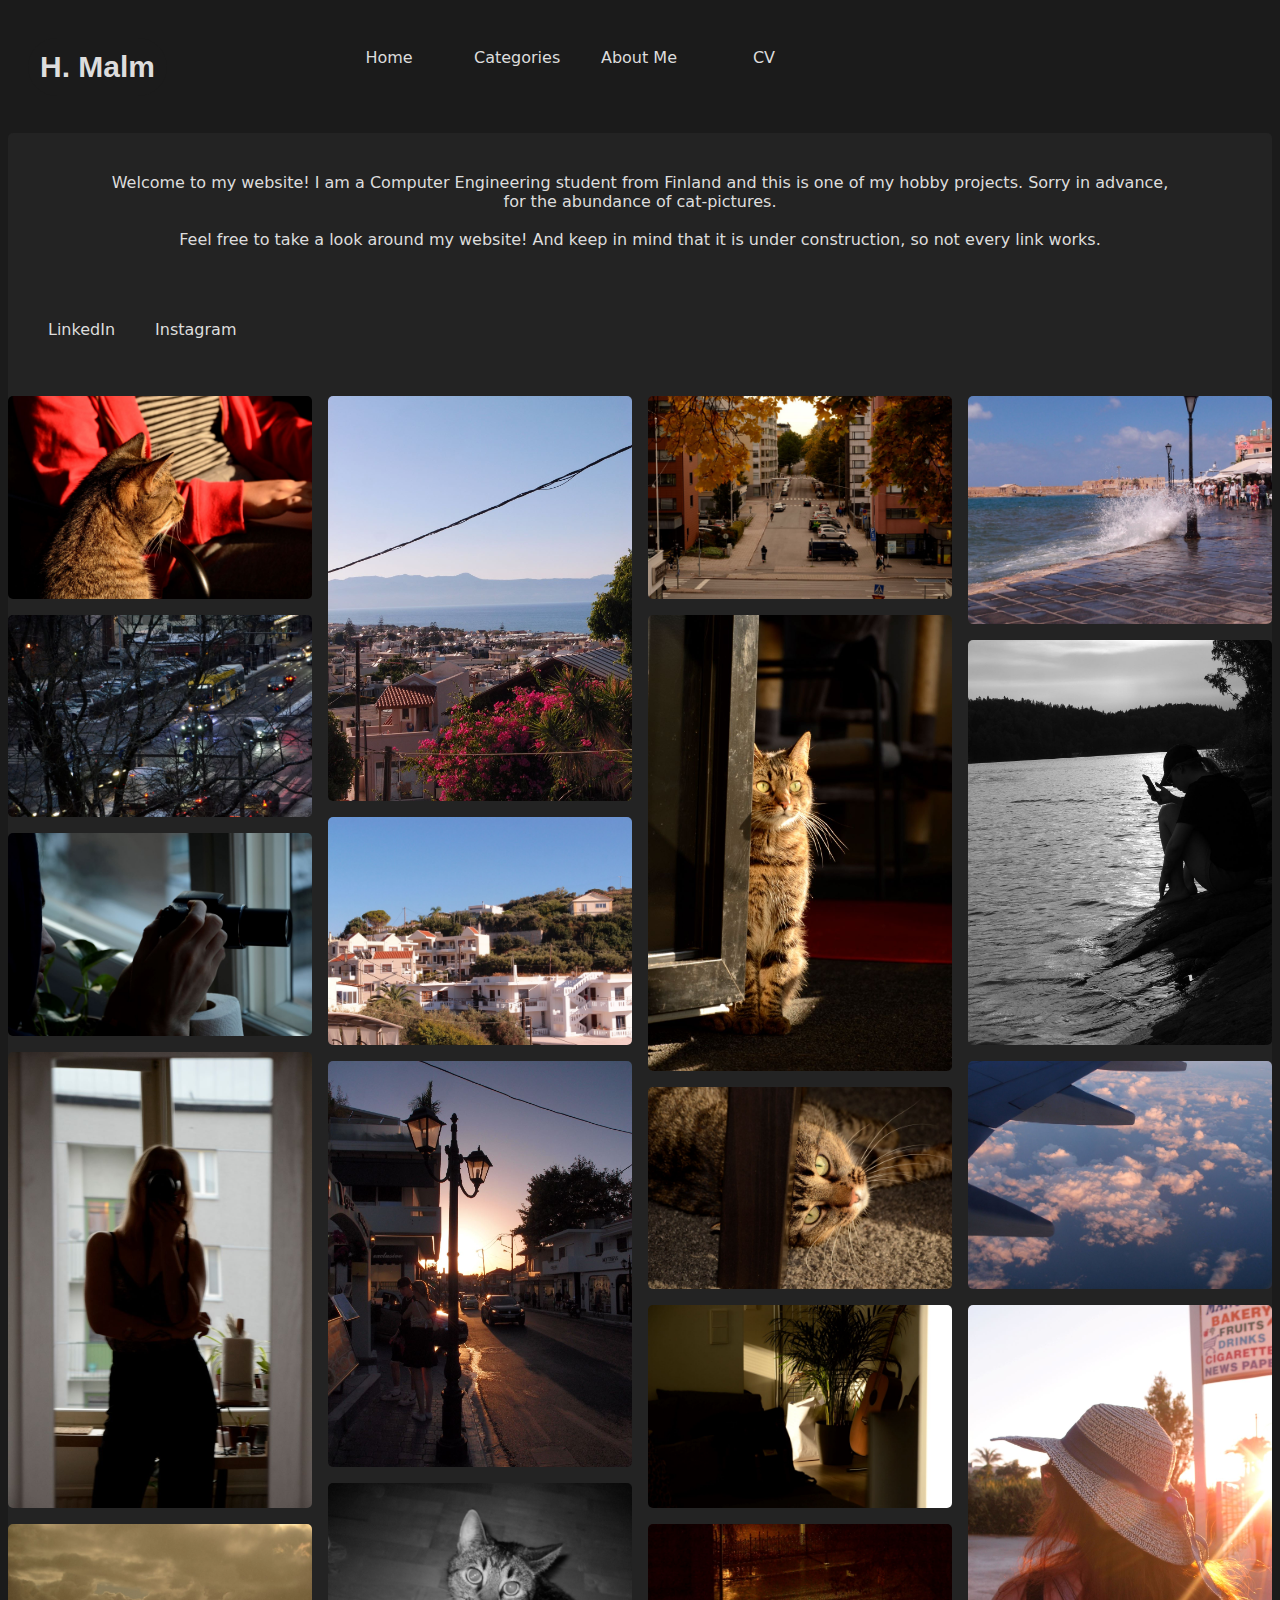
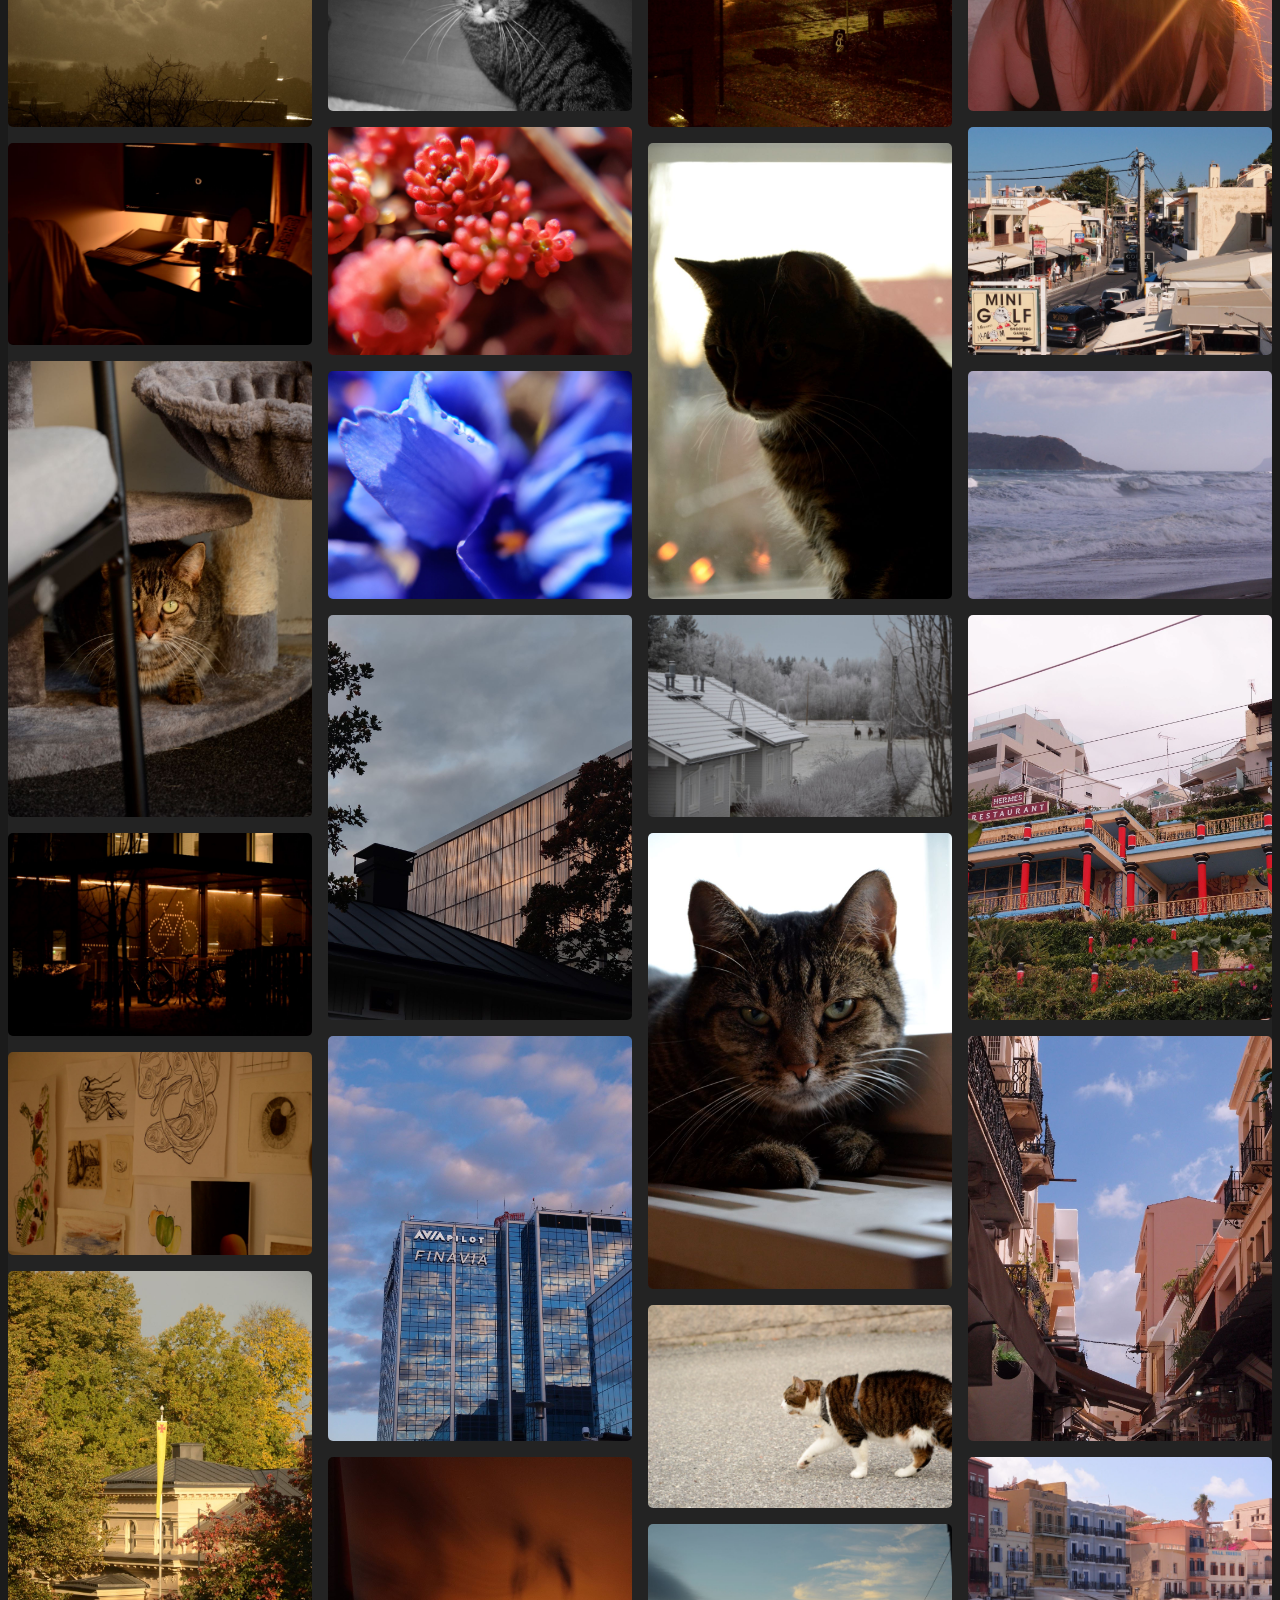
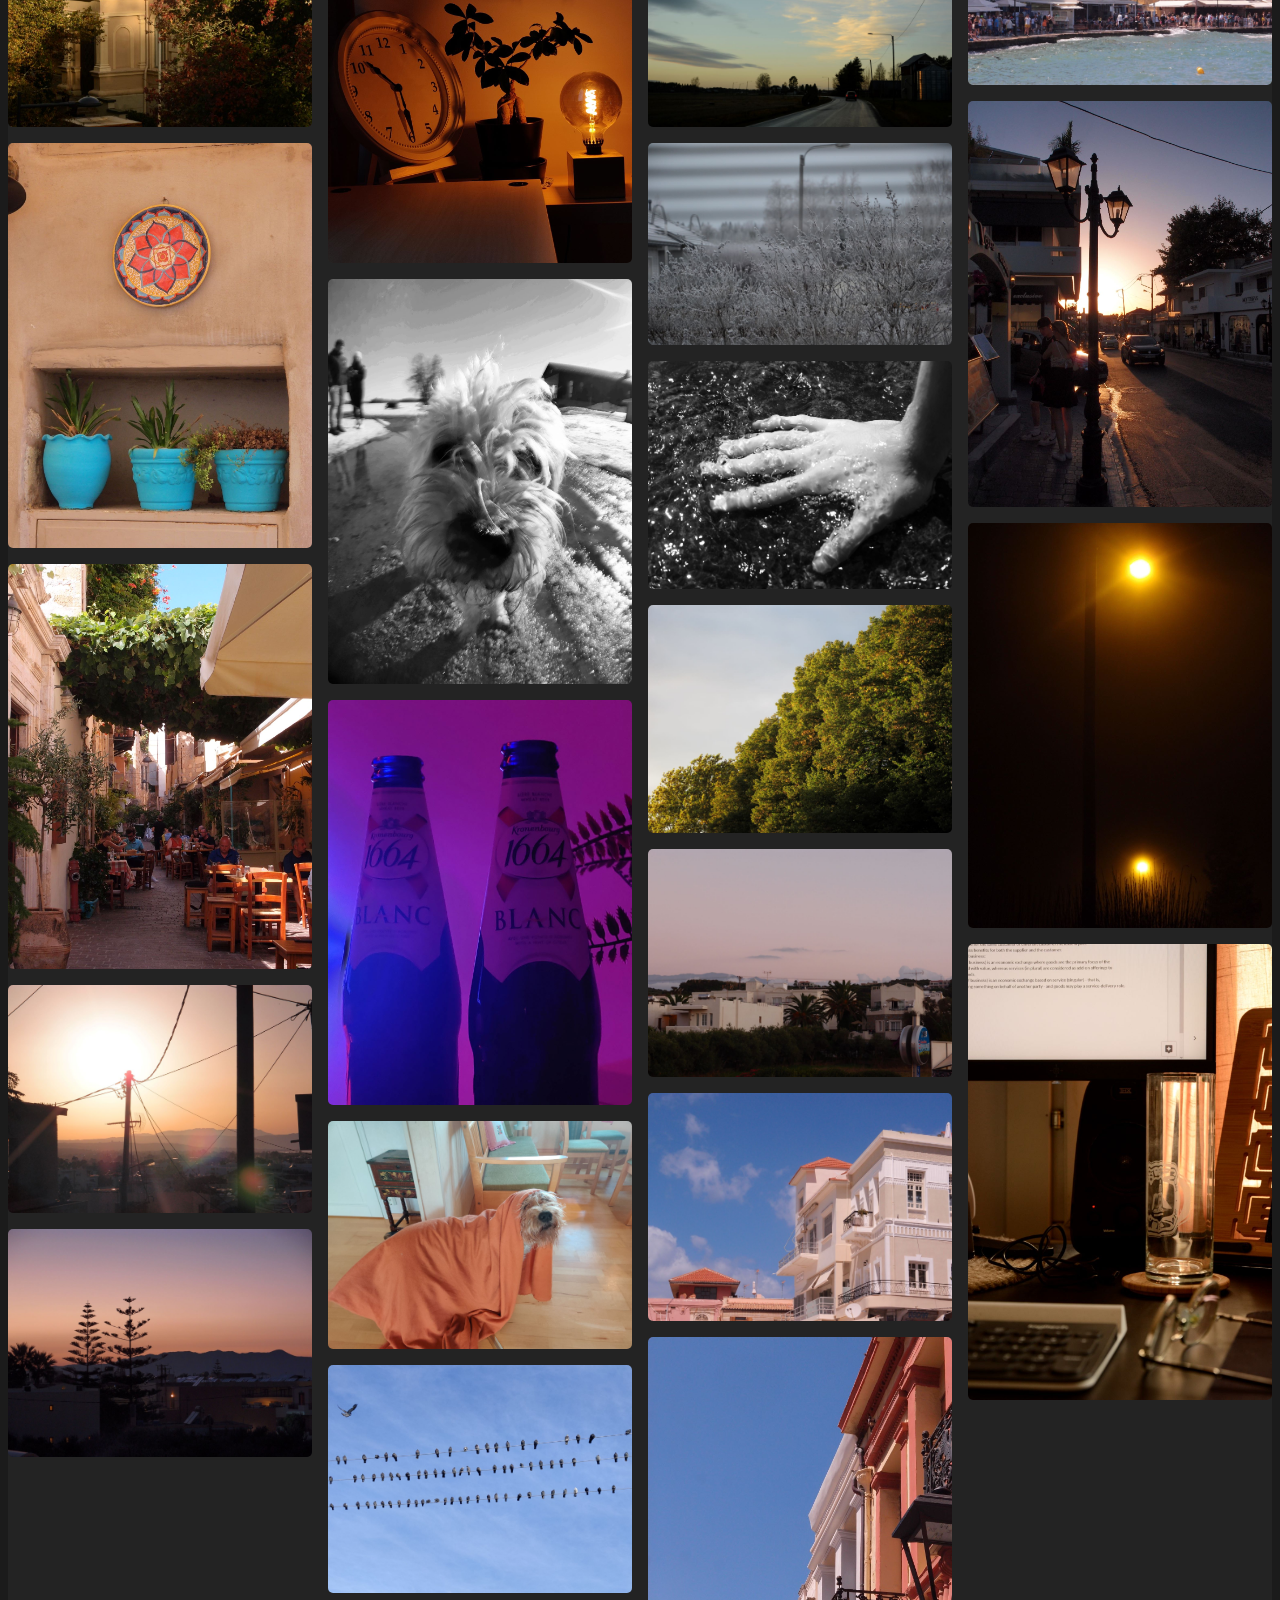
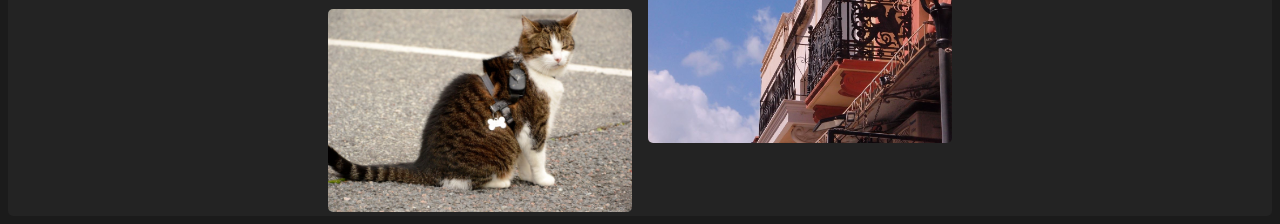
<file: index.html>
<!DOCTYPE html>

<head>
 <title> H. Malm </title>
    <link rel="stylesheet" href="stylerForMyWebsite.css">
</head>
<meta charset="utf-8">
<meta name="viewport" content="width=device-width, initial-scale=1">


<body>
    <div class="navbar">
    <b><div class="header"> H. Malm</div></b>
        <div class="subnav">
            <a href="index.html"><div class="card"> Home </div></a>
            <a href="categories.html"><div class="card"> Categories </div></a>         
            <a href="index.html"><div class="card"> About Me </div></a>
            <a href="index.html"><div class="card"> CV </div></a>
        </div>

        <!--<div>
            <input type="checkbox" id="mode" class="checkbox" id="checkbox">
            <label for="mode" for="checkbox" class="label">
              <div class='ball'><script src="jscode.js"></script></div>
            </label>
            
        </div>-->
    </div>
    </div>
    <div class="left_col"> 
        <p> Welcome to my website! I am a Computer Engineering student from Finland and this is one of my hobby projects.
            Sorry in advance, for the abundance of cat-pictures. 
            <br><br>
            Feel free to take a look around my website! And keep in mind that it is under construction, so not every link works.</p>
        <div class="grid_categories">
            <a href="https://www.linkedin.com/in/hilda-malm-73b6b922b/"><div class="category">LinkedIn</div></a>
            <a href="index.html"><div class="category">Instagram</div></a>
        </div> 
        
        <div class="row"> 
                <img src="/lowresimages/DSC0120.jpg" >
                <img src="/lowresimages/DSC0313.jpg" >
                <img src="/lowresimages/DSC0352.jpg" >
                <img src="/lowresimages/DSC0141.jpg" >
                <img src="/lowresimages/DSC0165.jpg" >
                <img src="/lowresimages/DSC0166.jpg" >
                <img src="/lowresimages/DSC0093.jpg" >
                <img src="/lowresimages/DSC0180.jpg" >
                <img src="/lowresimages/DSC0008.jpg" >
                <img src="/lowresimages/DSC0011.jpg" >
                <img src="/lowresimages/P9060813.jpg" >
                <img src="/lowresimages/P9060829.jpg" >
                <img src="/lowresimages/P9090901.jpg" >
                <img src="/lowresimages/P9090911.jpg" >
                <img src="/lowresimages/P9090881.jpg" >
                <img src="/lowresimages/P9090882.jpg">
                <img src="/lowresimages/P9090904.jpg">
                <img src="/lowresimages/IMG_2653.jpg">
                <img src="/lowresimages/IMG_20220415_171954.jpg" >
                <img src="/lowresimages/IMG_20220415_171821.jpg" >
                <img src="/lowresimages/IMG_20220925_185414.jpg" >
                <img src="/lowresimages/P9020523.jpg" >
                <img src="/lowresimages/IMG_20220529_223024.jpg" >
                <img src="/lowresimages/IMG_20220415_165304__01.jpg" >
                <img src="/lowresimages/IMG_20220204_211508.jpg" >
                <img src="/lowresimages/IMG_20211114_120934.jpg" >
                <img src="/lowresimages/IMG_20210922_161848.jpg" >
                <img src="/lowresimages/DSC0019.jpg" >
                <img src="/lowresimages/DSC0029.jpg" >
                <img src="/lowresimages/DSC0100.jpg" >
                <img src="/lowresimages/DSC0106.jpg" >
                <img src="/lowresimages/DSC0109.jpg" >
                <img src="/lowresimages/DSC0187.jpg" >
                <img src="/lowresimages/DSC0233.jpg" >
                <img src="/lowresimages/DSC0262.jpg" >
                <img src="/lowresimages/DSC0267.jpg" >
                <img src="/lowresimages/DSC0020.jpg" >
                <img src="/lowresimages/DSC0194.jpg" >
                <img src="/lowresimages/DSC0246.jpg" >
                <img src="/lowresimages/P8059033.jpg" >
                <img src="/lowresimages/IMG_0053.jpg" >
                <img src="/lowresimages/P9030609.jpg" >
                <img src="/lowresimages/P9060751.jpg" >
                <img src="/lowresimages/P9060746.jpg" >
                <img src="/lowresimages/P9060792.jpg" >
                <img src="/lowresimages/P8059117.jpg" >
                <img src="/lowresimages/P9030551.jpg" >
                <img src="/lowresimages/P9030593.jpg" >
                <img src="/lowresimages/P9040637.jpg" >
                <img src="/lowresimages/P9060724.jpg" >
                <img src="/lowresimages/P9050656.jpg" >
                <img src="/lowresimages/P9060736.jpg" >
                <img src="/lowresimages/P9060762.jpg" >
                <img src="/lowresimages/P9090904.jpg" >
                <img src="/lowresimages/PA210078.jpg" >
                <img src="/lowresimages/DSC0005.jpg" >
          </div>
    </div>

 <!--
    <button class="open-button" onclick="openForm()">Email Me</button>
    <div class="chat-popup" id="myForm">
        <form action="mailto:xah.malm@proton.me"
            method="POST"
            enctype="multipart/form-data"
            name="EmailForm"
            class="form-container">
            <p>Email me</p>
            <input placeholder="Your email address..." type="email" name="Contact-Email"> 
            <input placeholder="Type message..." name="Contact-Message" required>
            <button type="submit" class="btn" value="Send">Send</button>
            <button type="button" class="btn cancel" onclick="closeForm()">Close</button>
        </form>
    </div>

    <script>
        function openForm() { document.getElementById("myForm").style.display = "block"; }
        function closeForm() { document.getElementById("myForm").style.display = "none"; }
    </script>
-->
</body>
</html>
</file>
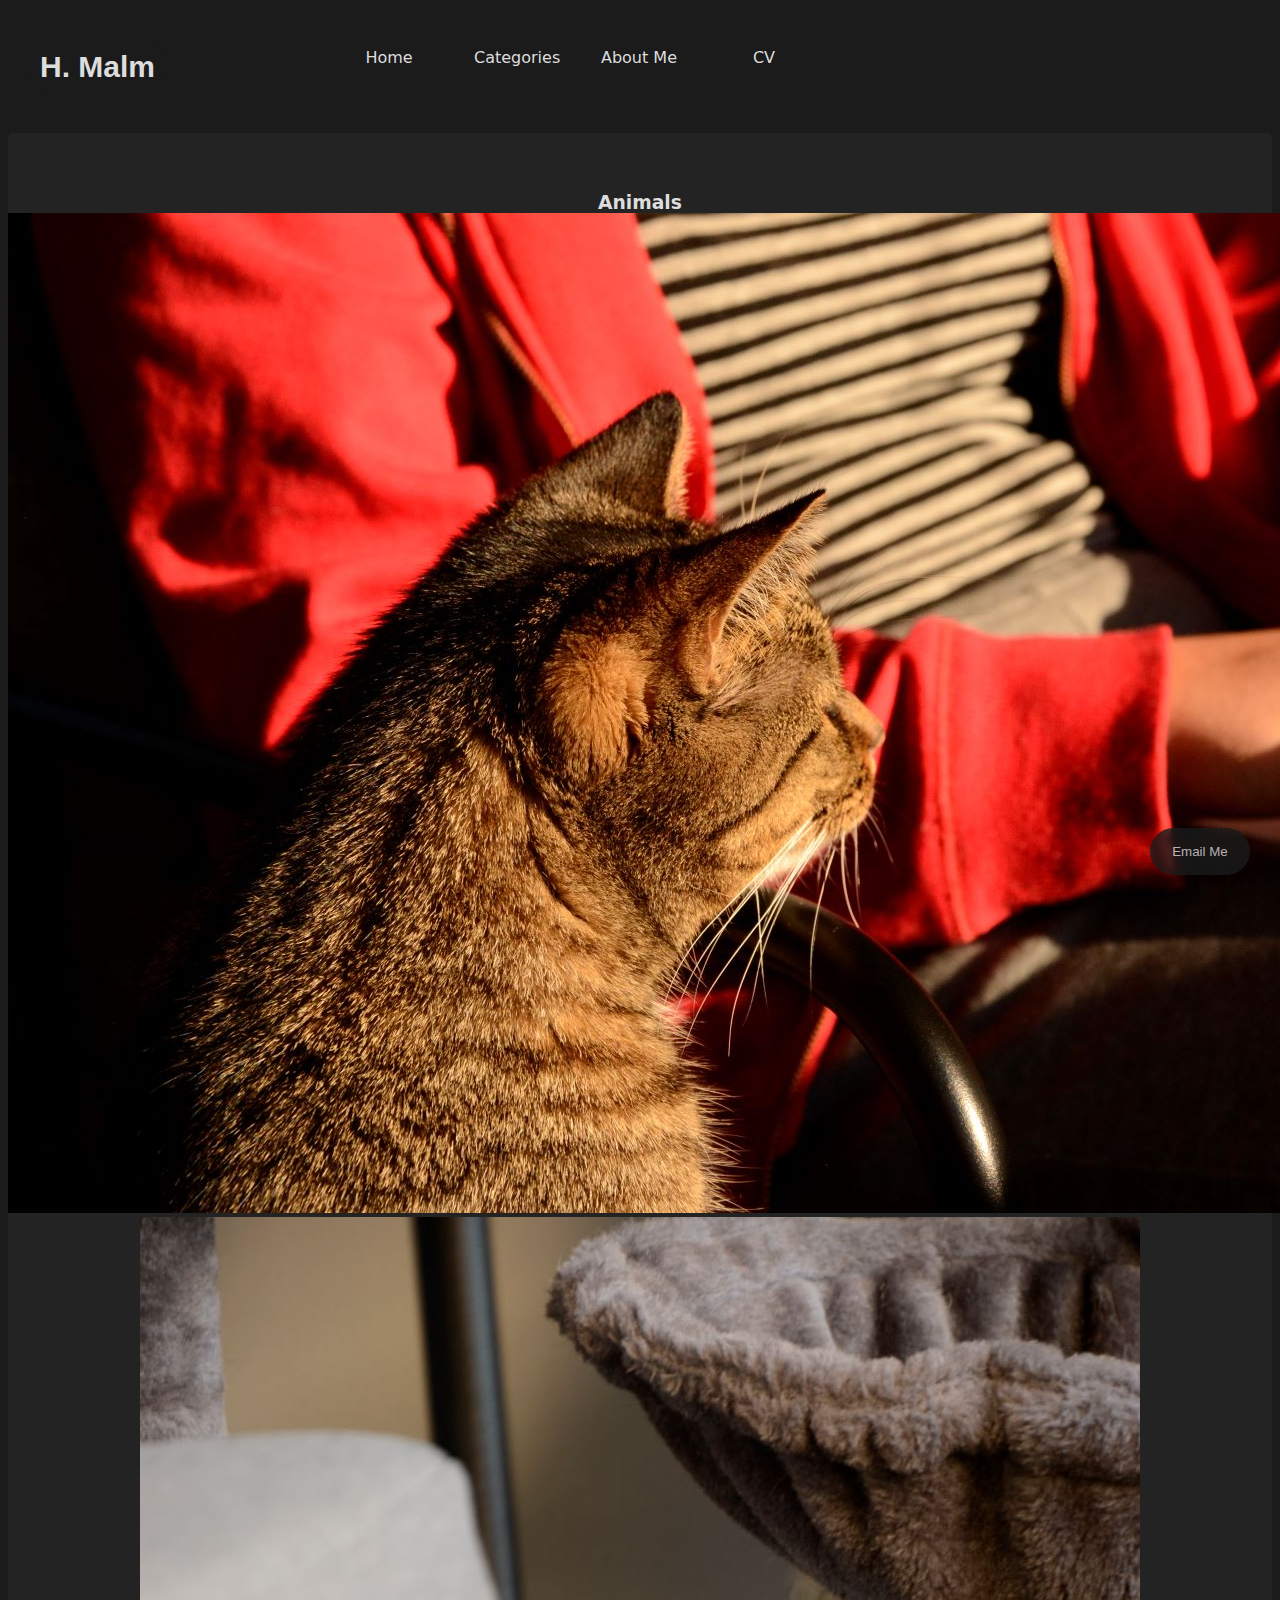
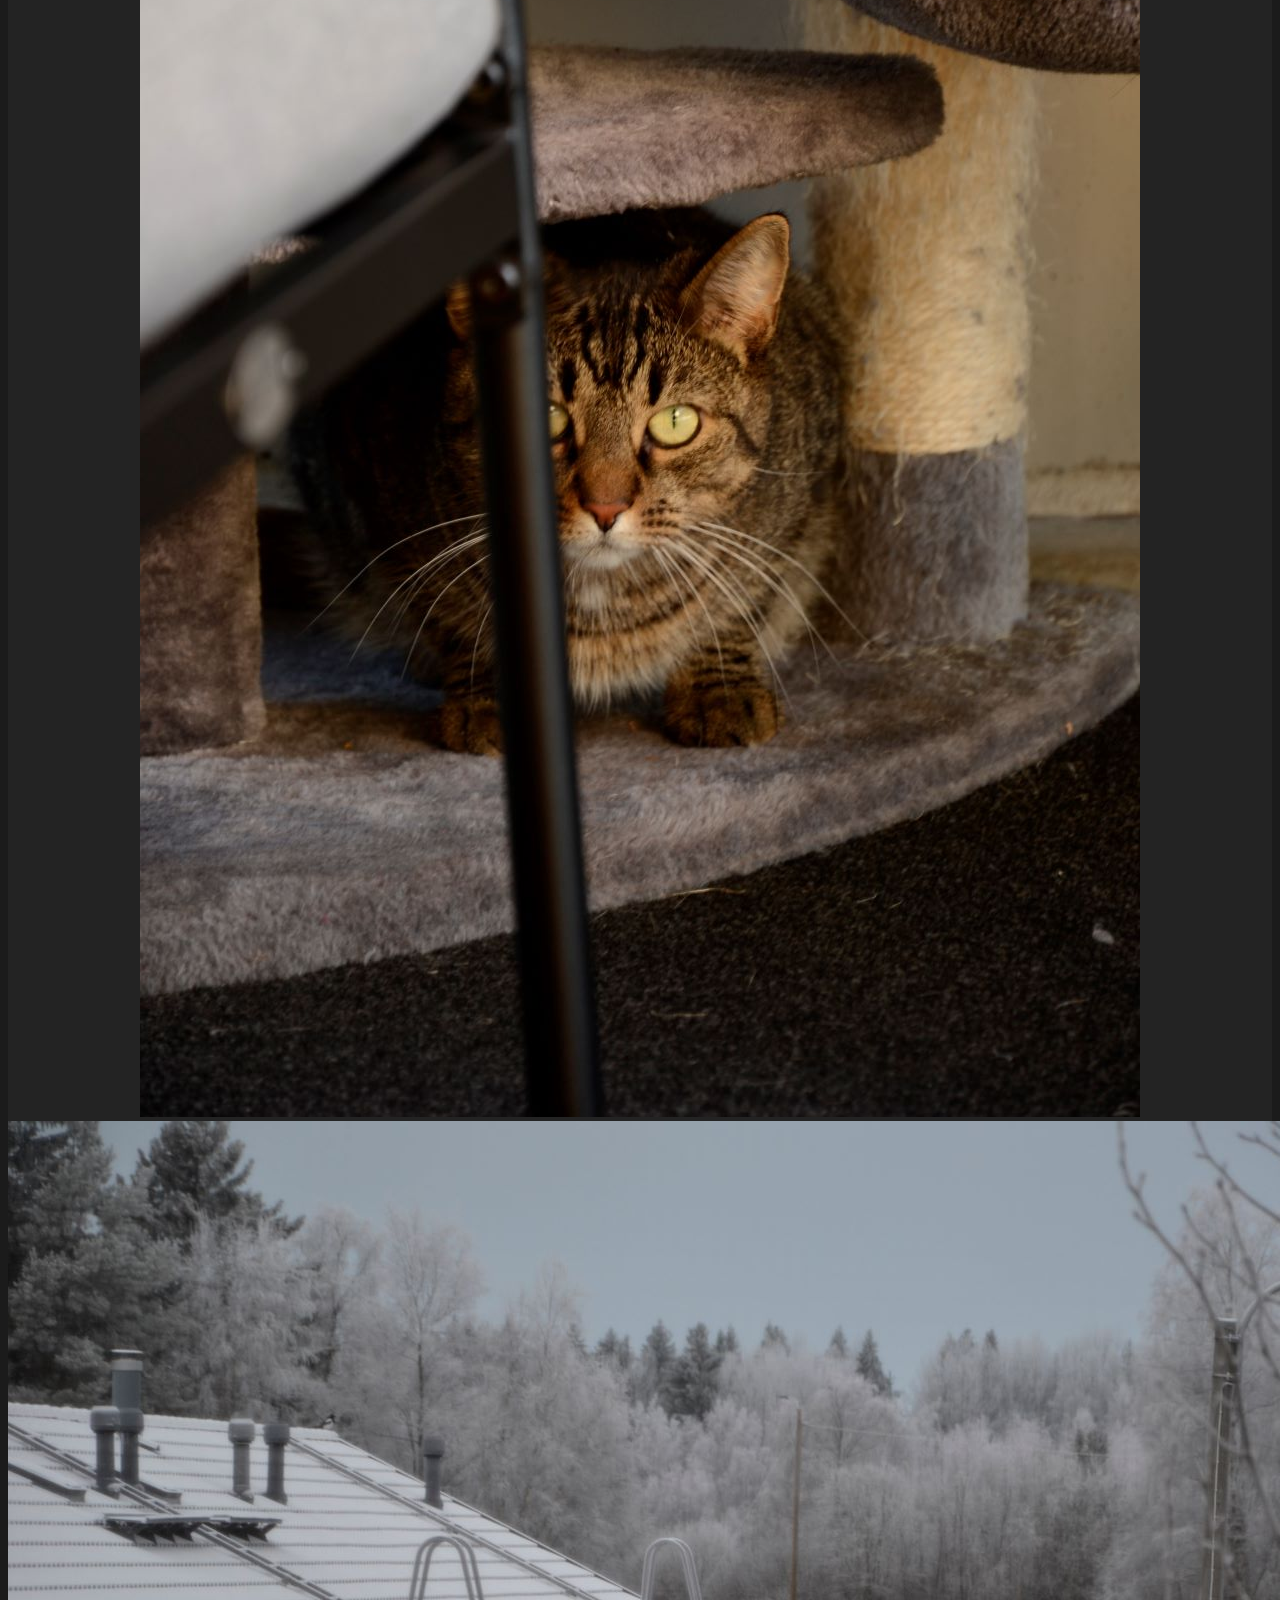
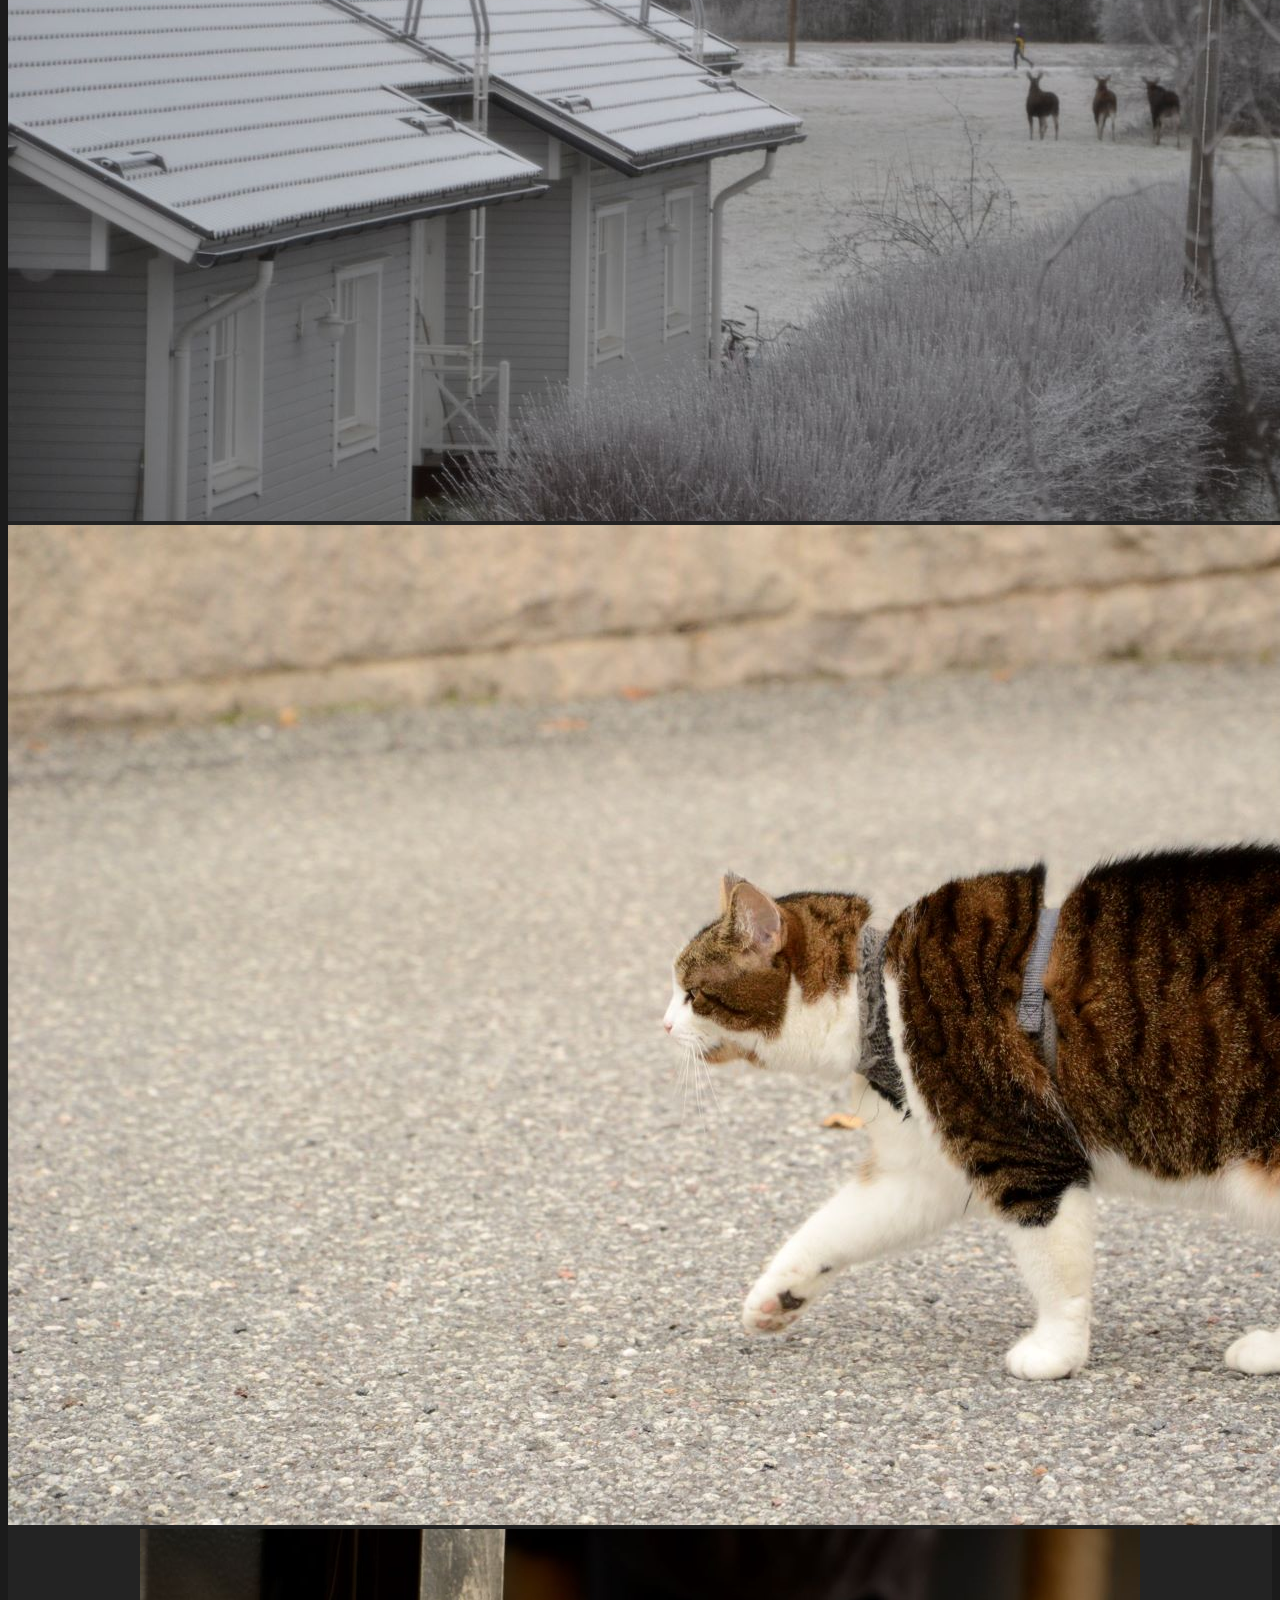
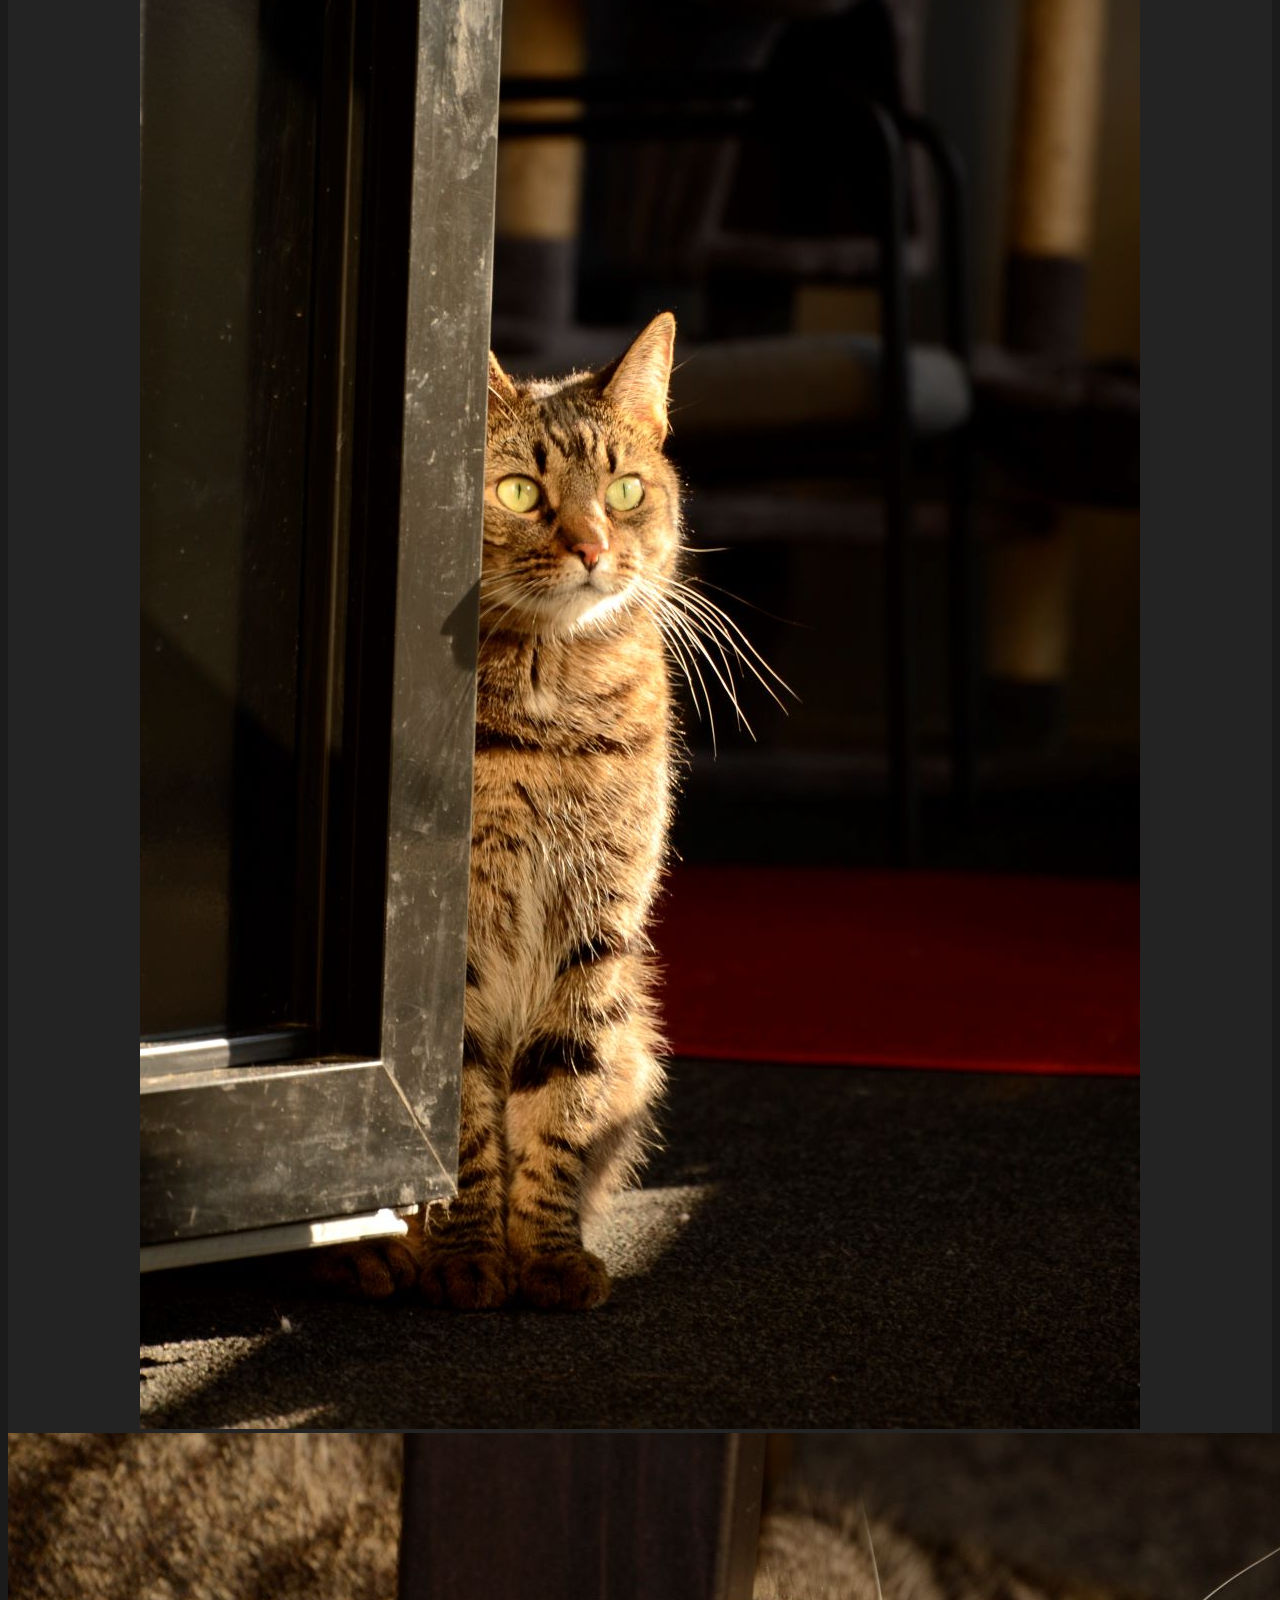
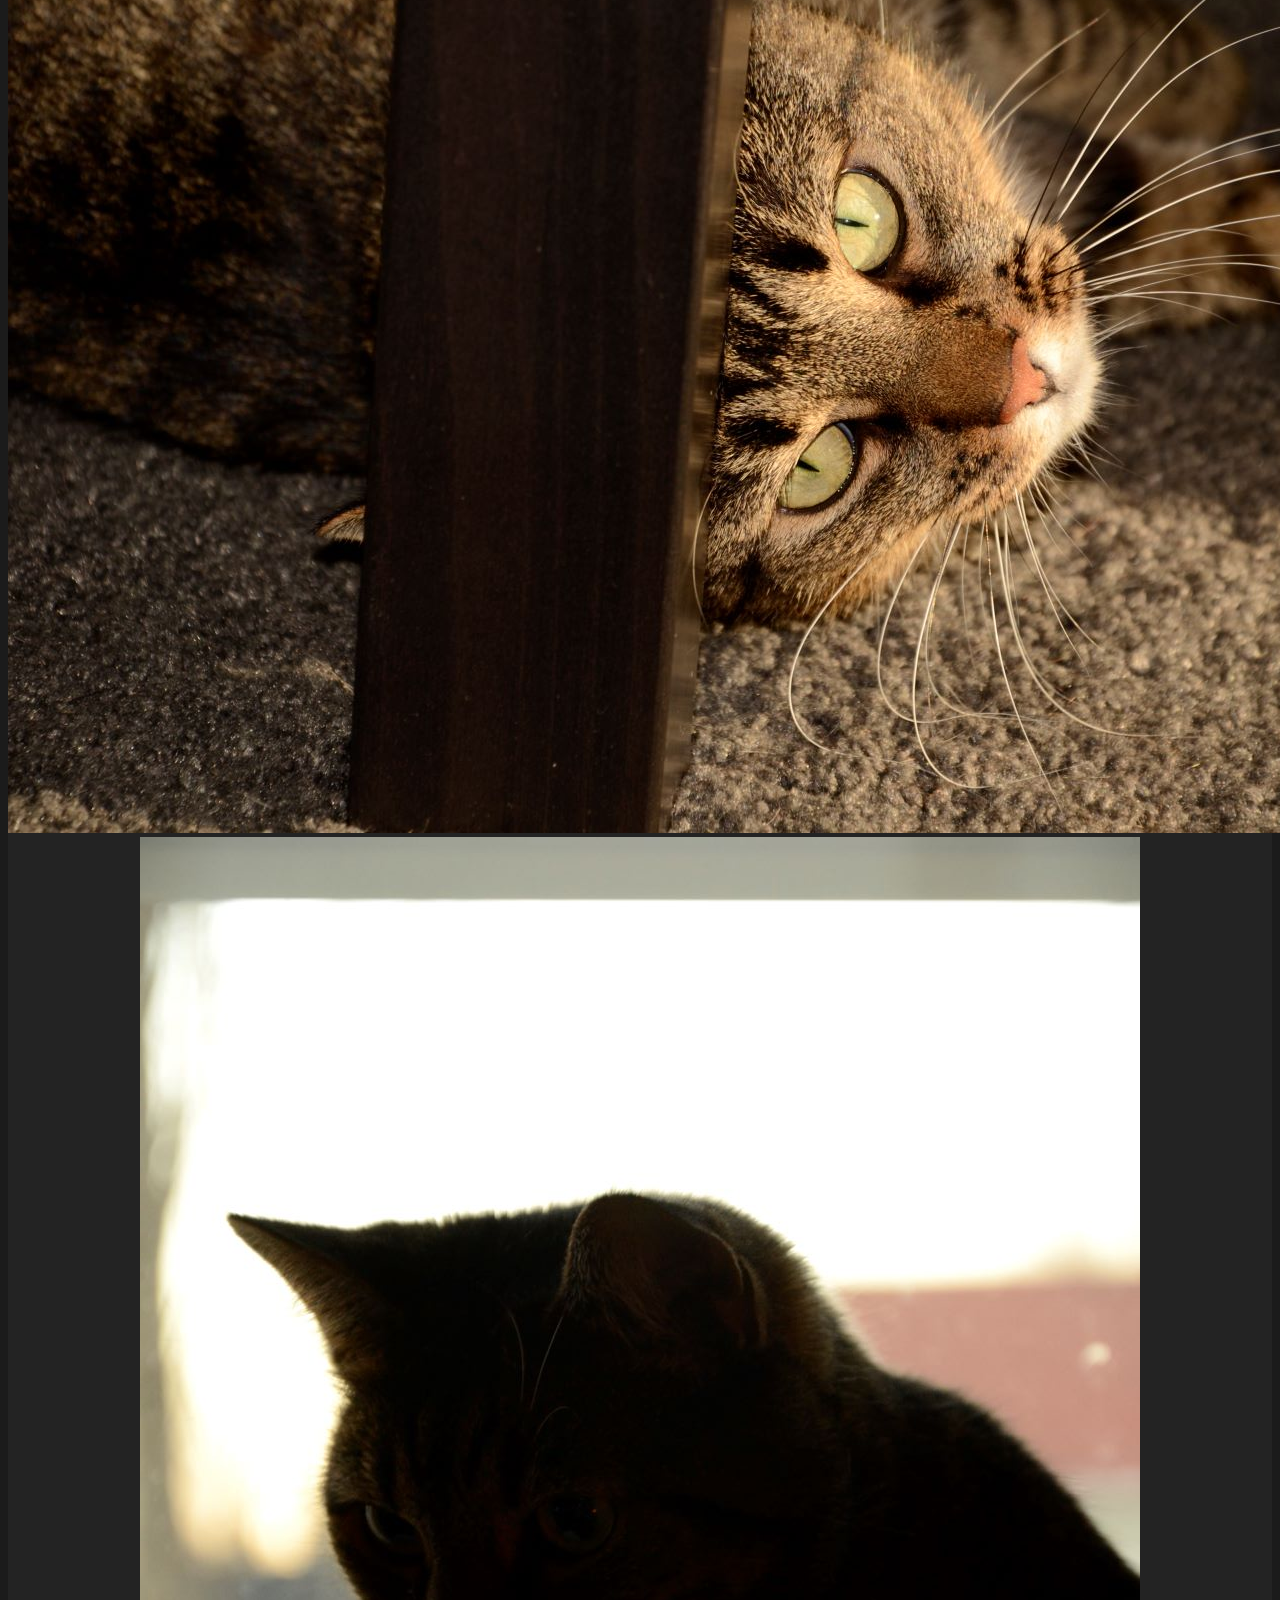
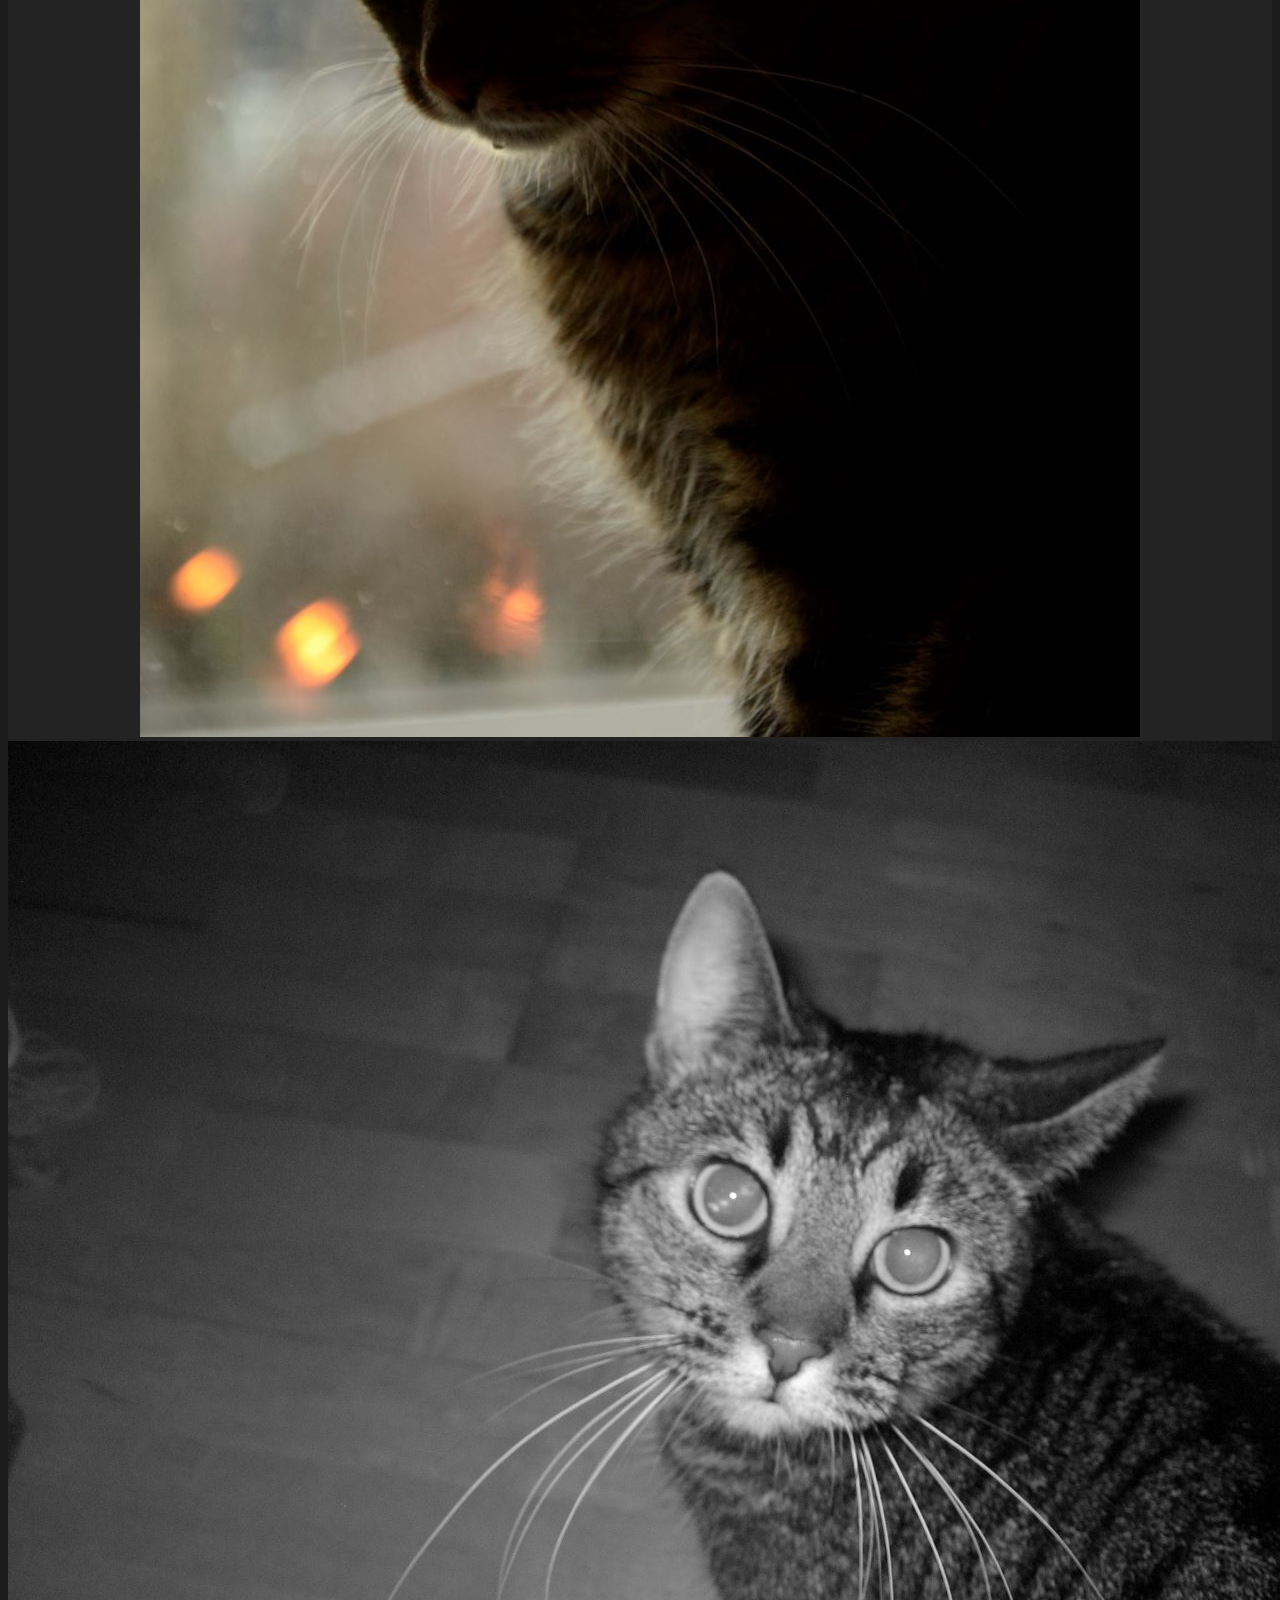
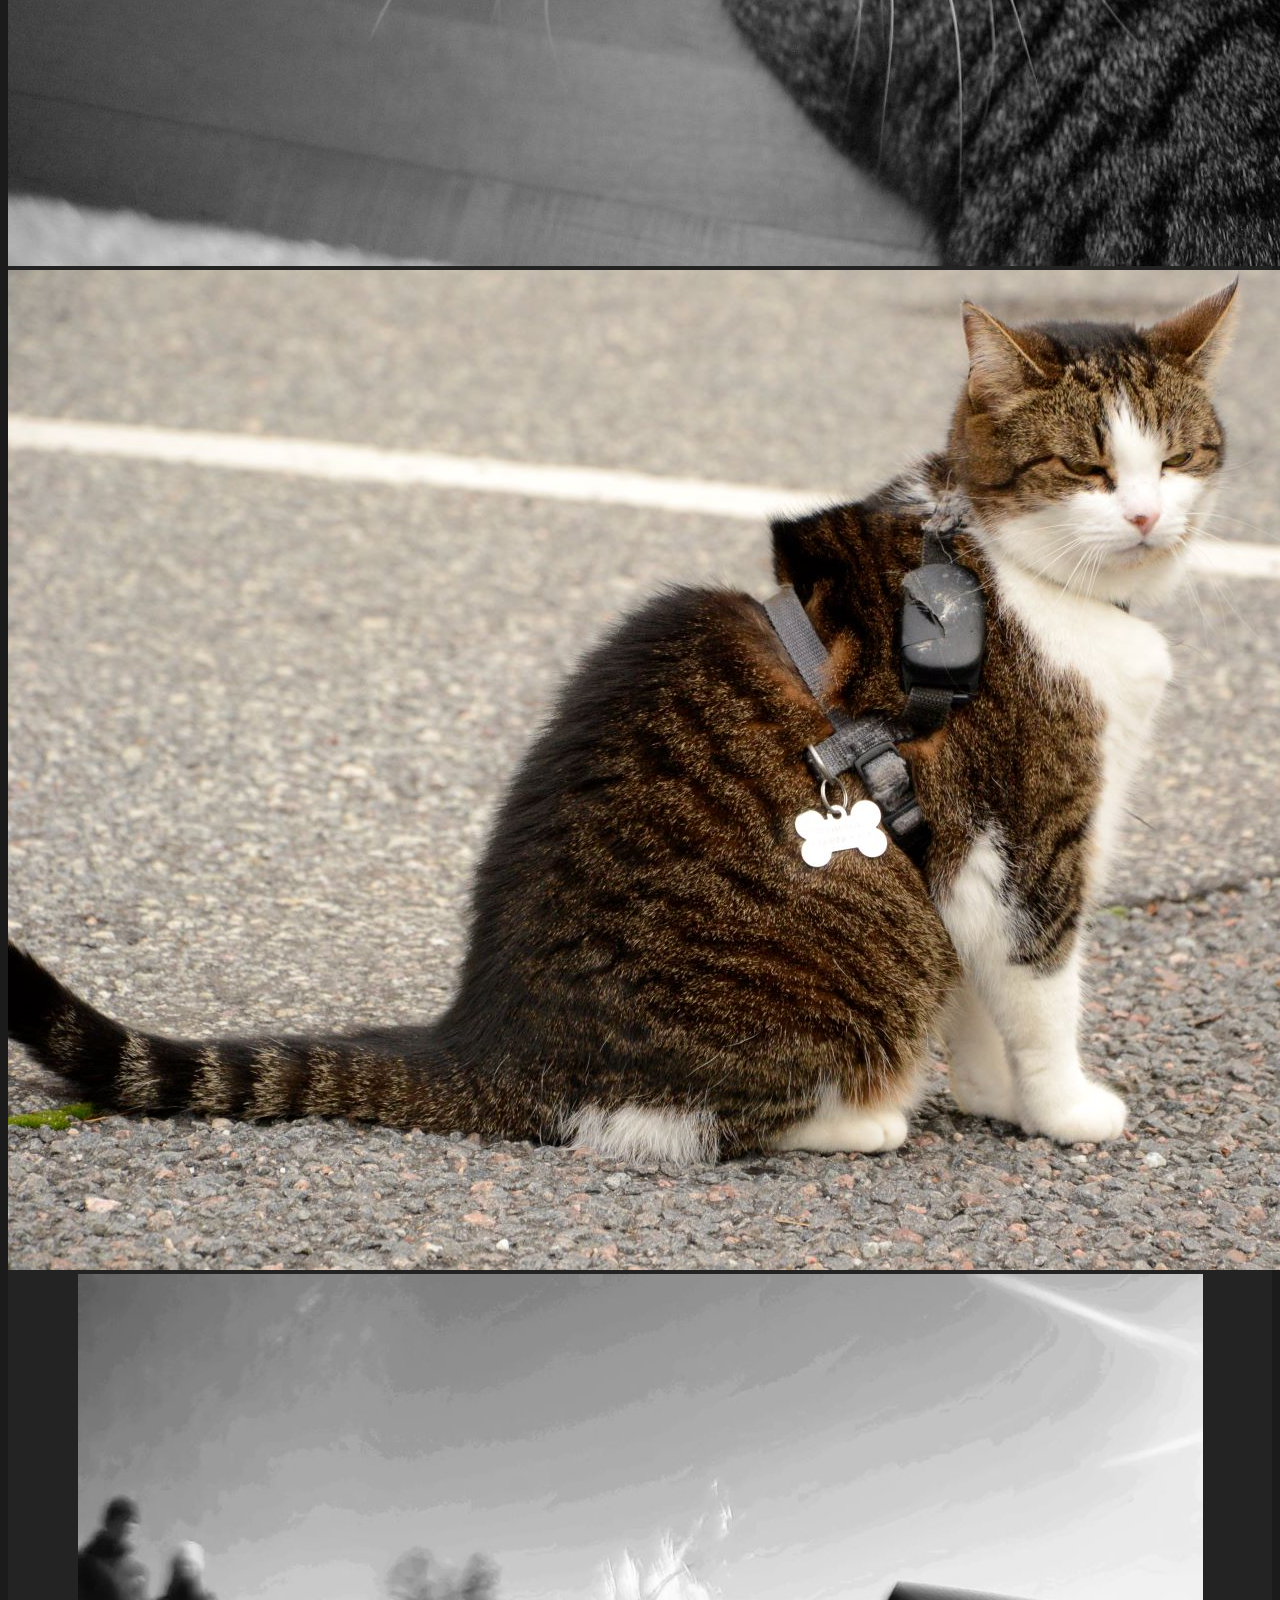
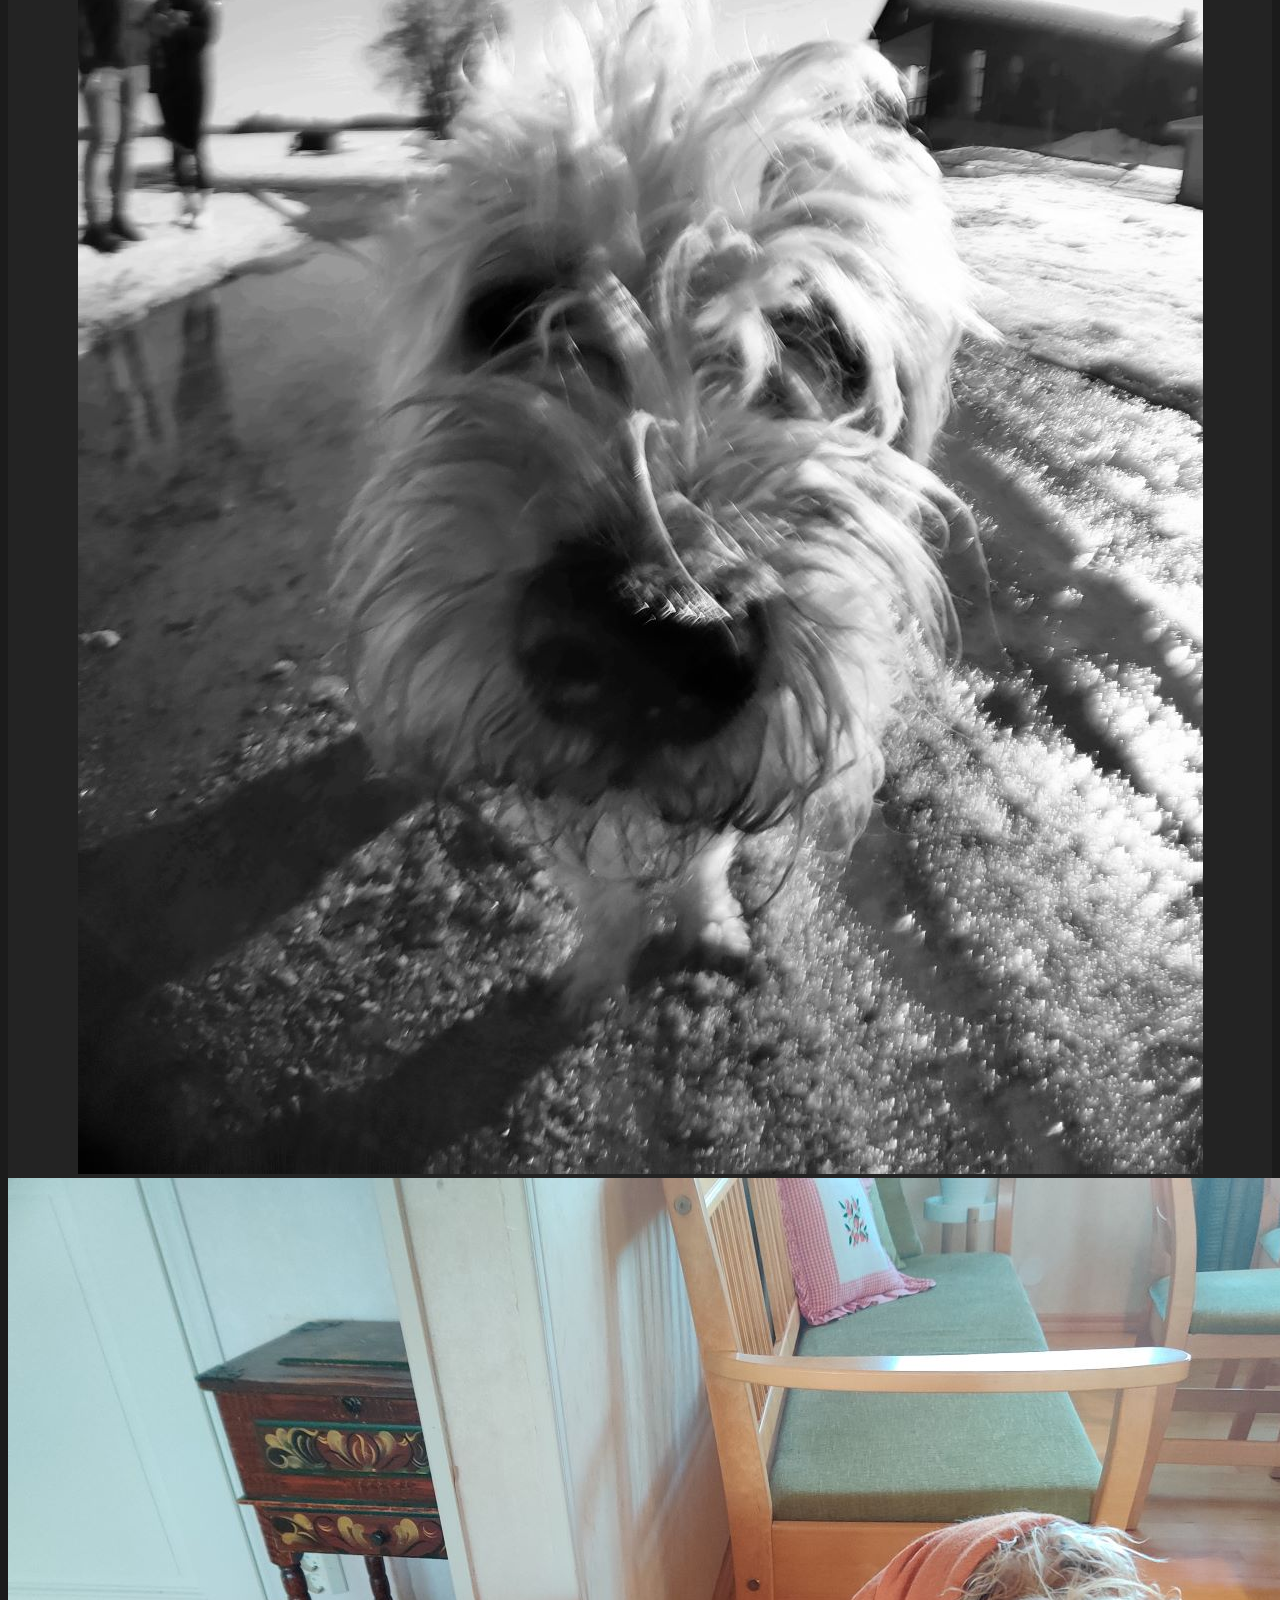
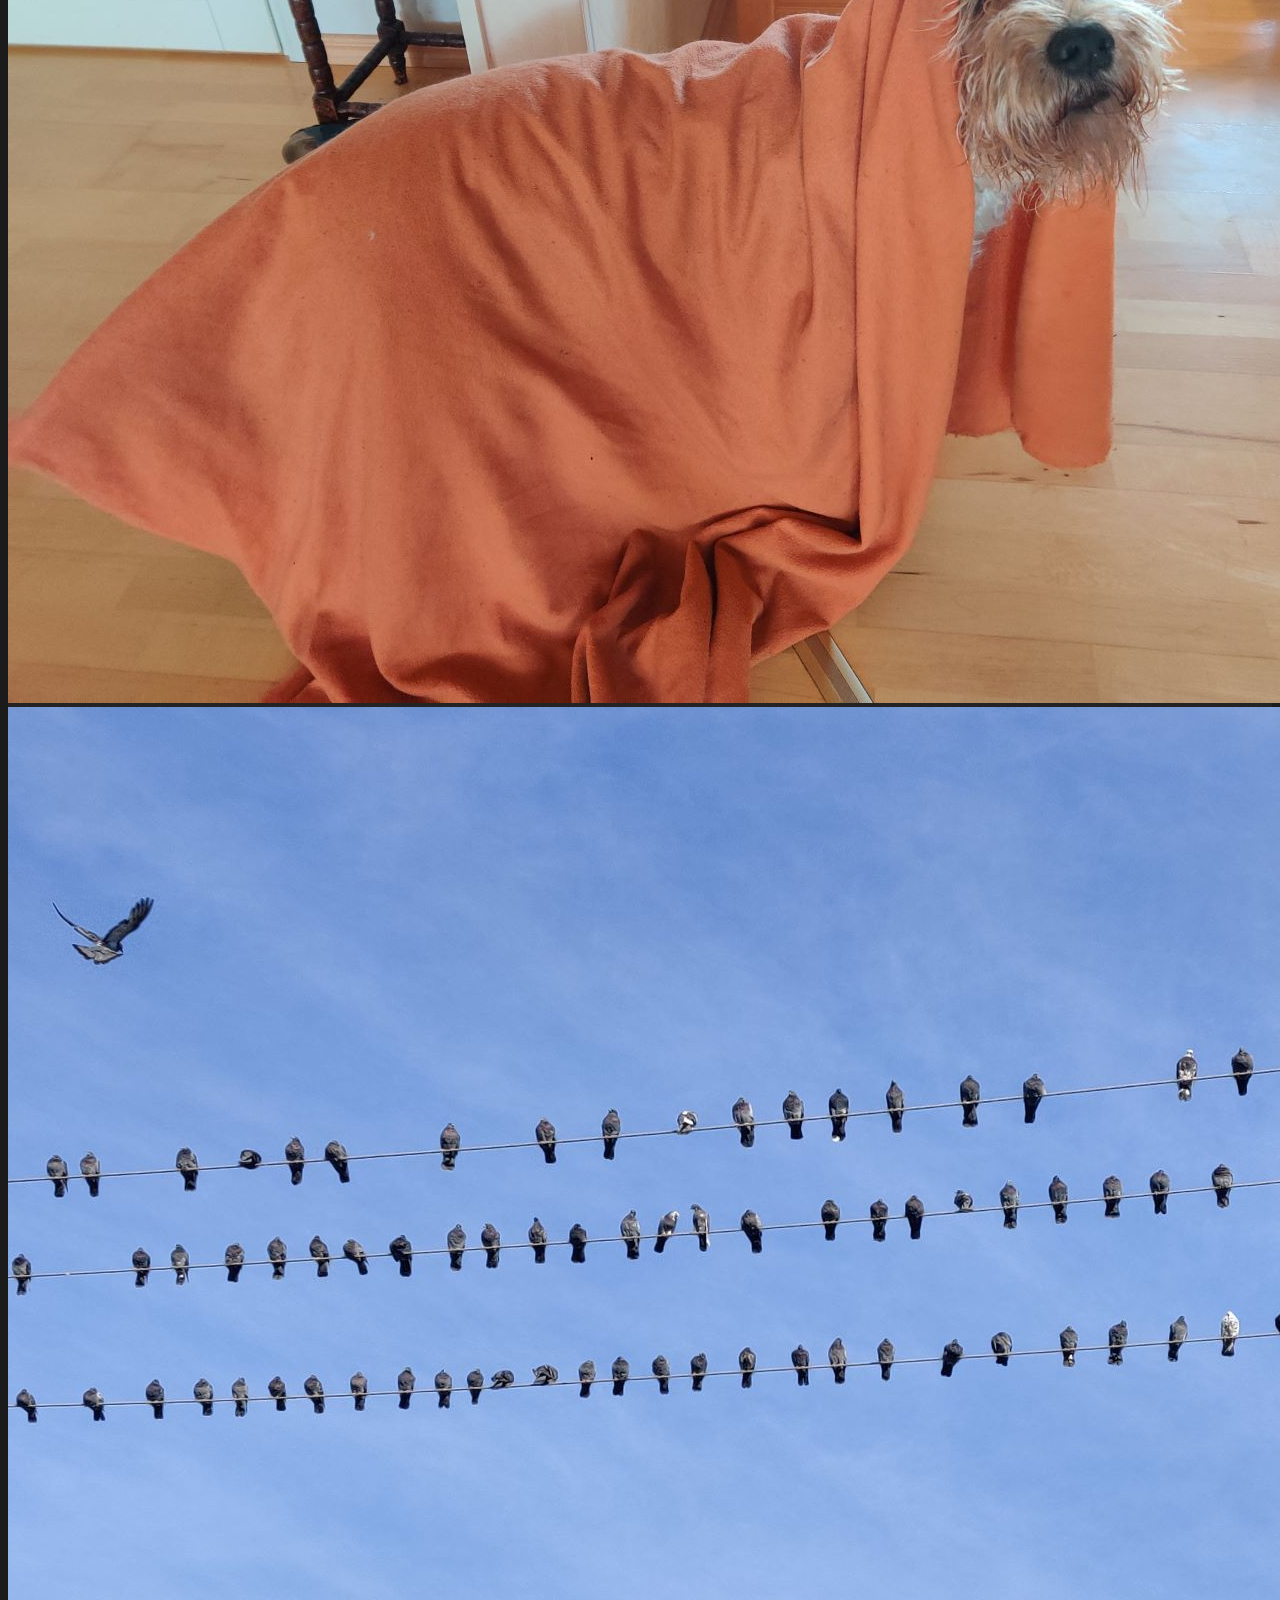
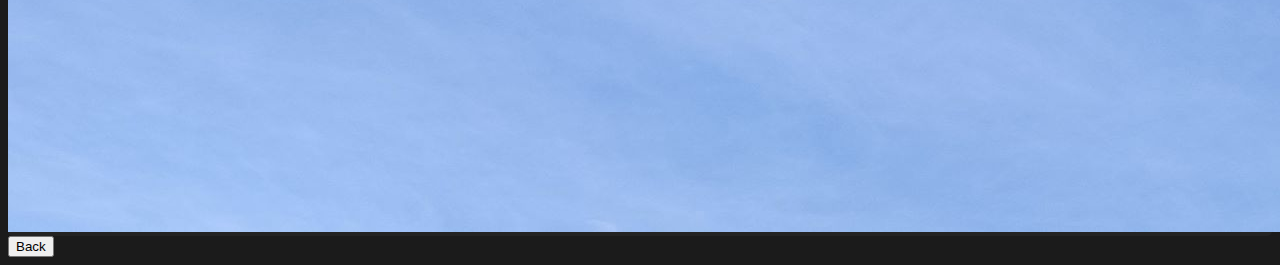
<file: animals.html>
<!DOCTYPE html>

<head>
    <title>H. Malm</title>
    <link rel="stylesheet" href="stylerForMyWebsite.css">
</head>
<meta charset="utf-8">
<meta name="viewport" content="width=device-width, initial-scale=1">


<body>
    <div class="navbar">
    <b><div class="header"> H. Malm</div></b>
        <div class="subnav">
            <a href="index.html"><div class="card"> Home </div></a>
            <a href="categories.html"><div class="card"> Categories </div></a>         
            <a href="index.html"><div class="card"> About Me </div></a>
            <a href="index.html"><div class="card"> CV </div></a>
        </div>

        <!--<div>
            <input type="checkbox" id="mode" class="checkbox" id="checkbox">
            <label for="mode" for="checkbox" class="label">
              <div class='ball'><script src="jscode.js"></script></div>
            </label>
            
        </div>-->
        </div>
    </div>
    <div class="left_col"> 
        <div class="category_nav">
            <h3>Animals</h3>
        </div>
        <div class="tableOfImages"> <!--animals-->
            <img src="/lowresimages/DSC0120.jpg" />
            <img src="/lowresimages/DSC0093.jpg" >
            <img src="/lowresimages/DSC0262.jpg" />
            <img src="/lowresimages/DSC0020.jpg" />
            <img src="/lowresimages/DSC0100.jpg" />
            <img src="/lowresimages/DSC0106.jpg" />
            <img src="/lowresimages/DSC0233.jpg" />
            <img src="/lowresimages/IMG_2653.jpg">
            <img src="/lowresimages/DSC0019.jpg" />
            <img src="/lowresimages/IMG_20220415_165304__01.jpg" >
            <img src="/lowresimages/IMG_20211114_120934.jpg" >
            <img src="/lowresimages/IMG_20210922_161848.jpg" >
        </div>
    </div>

    <button class="backbtn" type="button" onclick="javascript:history.back()">Back</button>
    
    
    <button class="open-button" onclick="openForm()">Email Me</button>
    <div class="chat-popup" id="myForm">
        <form action="mailto:xah.malm@proton.me"
            method="POST"
            enctype="multipart/form-data"
            name="EmailForm"
            class="form-container">
            <p>Email me</p>
            <input placeholder="Your email address..." type="email" name="Contact-Email"> 
            <input placeholder="Type message..." name="Contact-Message" required>
            <button type="submit" class="btn" value="Send">Send</button>
            <button type="button" class="btn cancel" onclick="closeForm()">Close</button>
        </form>
    </div>
    

    <script>
        function openForm() { document.getElementById("myForm").style.display = "block"; }
        function closeForm() { document.getElementById("myForm").style.display = "none"; }
    </script>

</body>
</html>
</file>
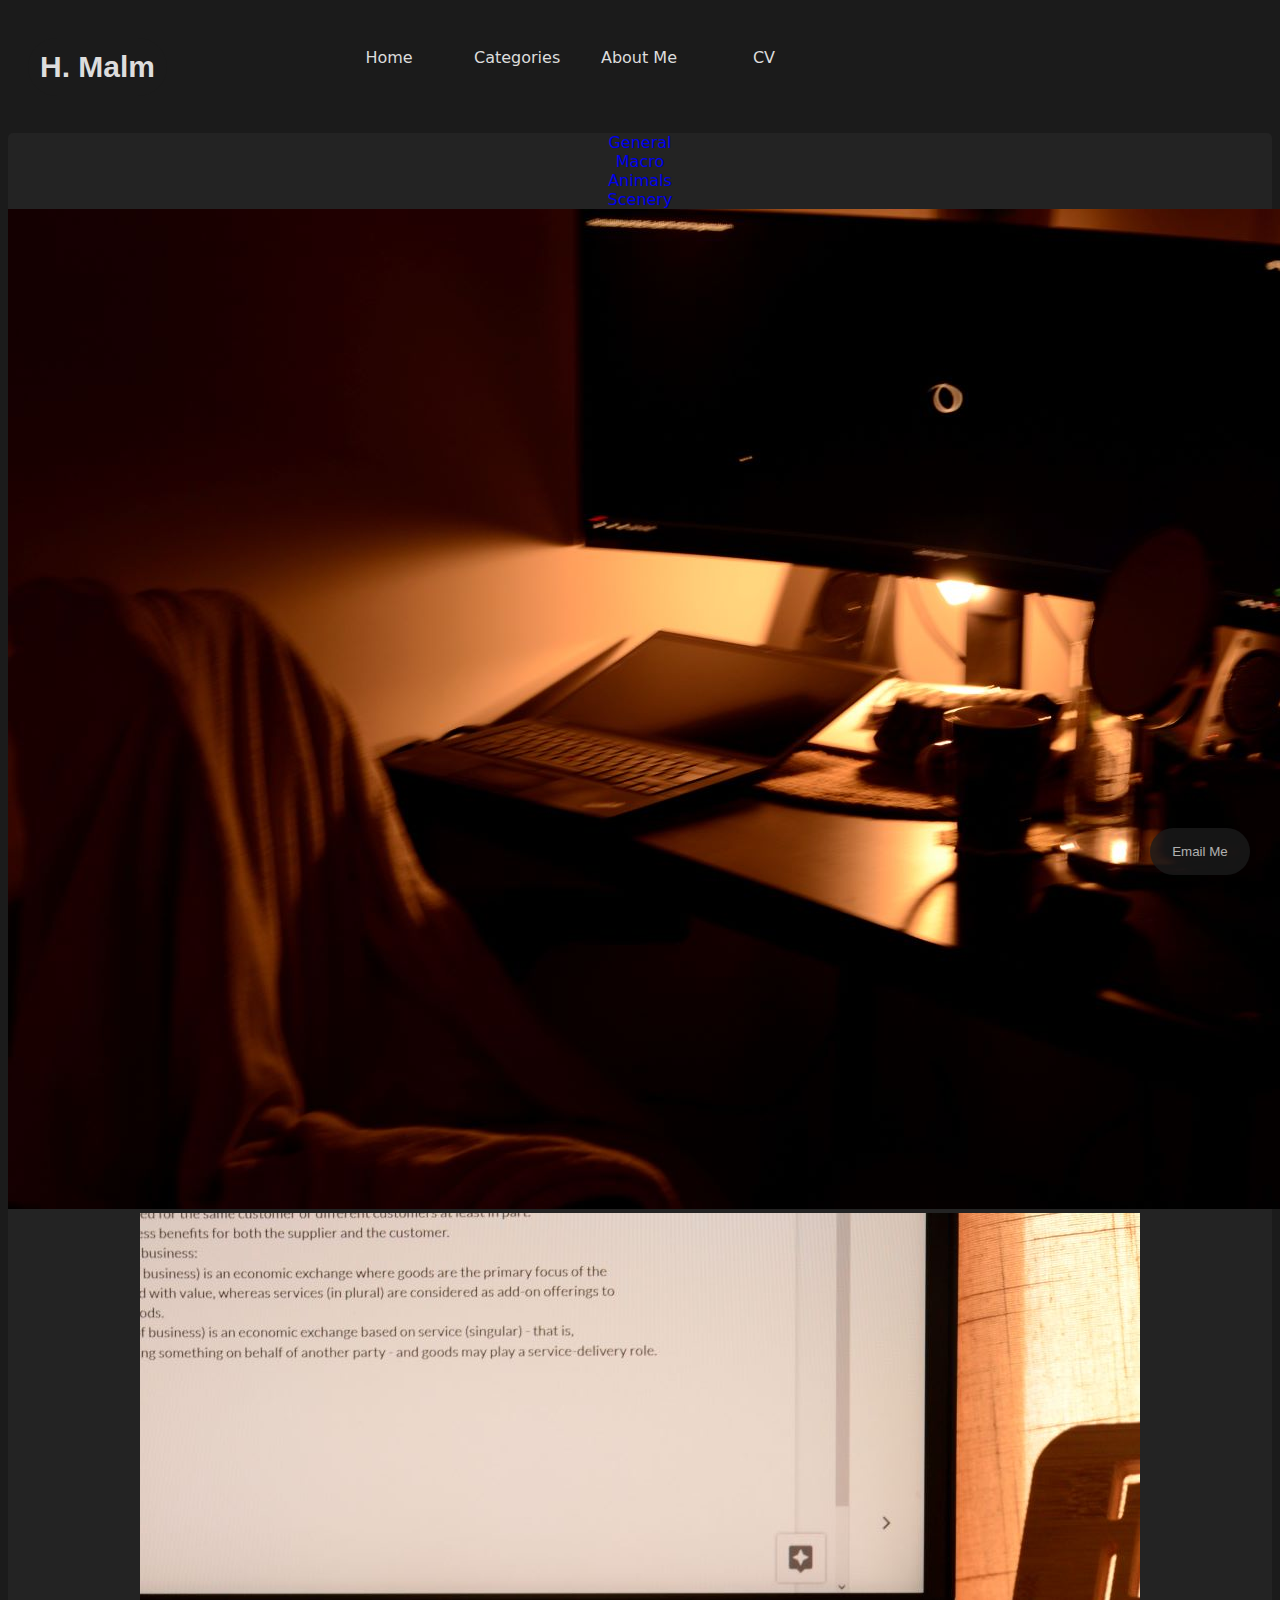
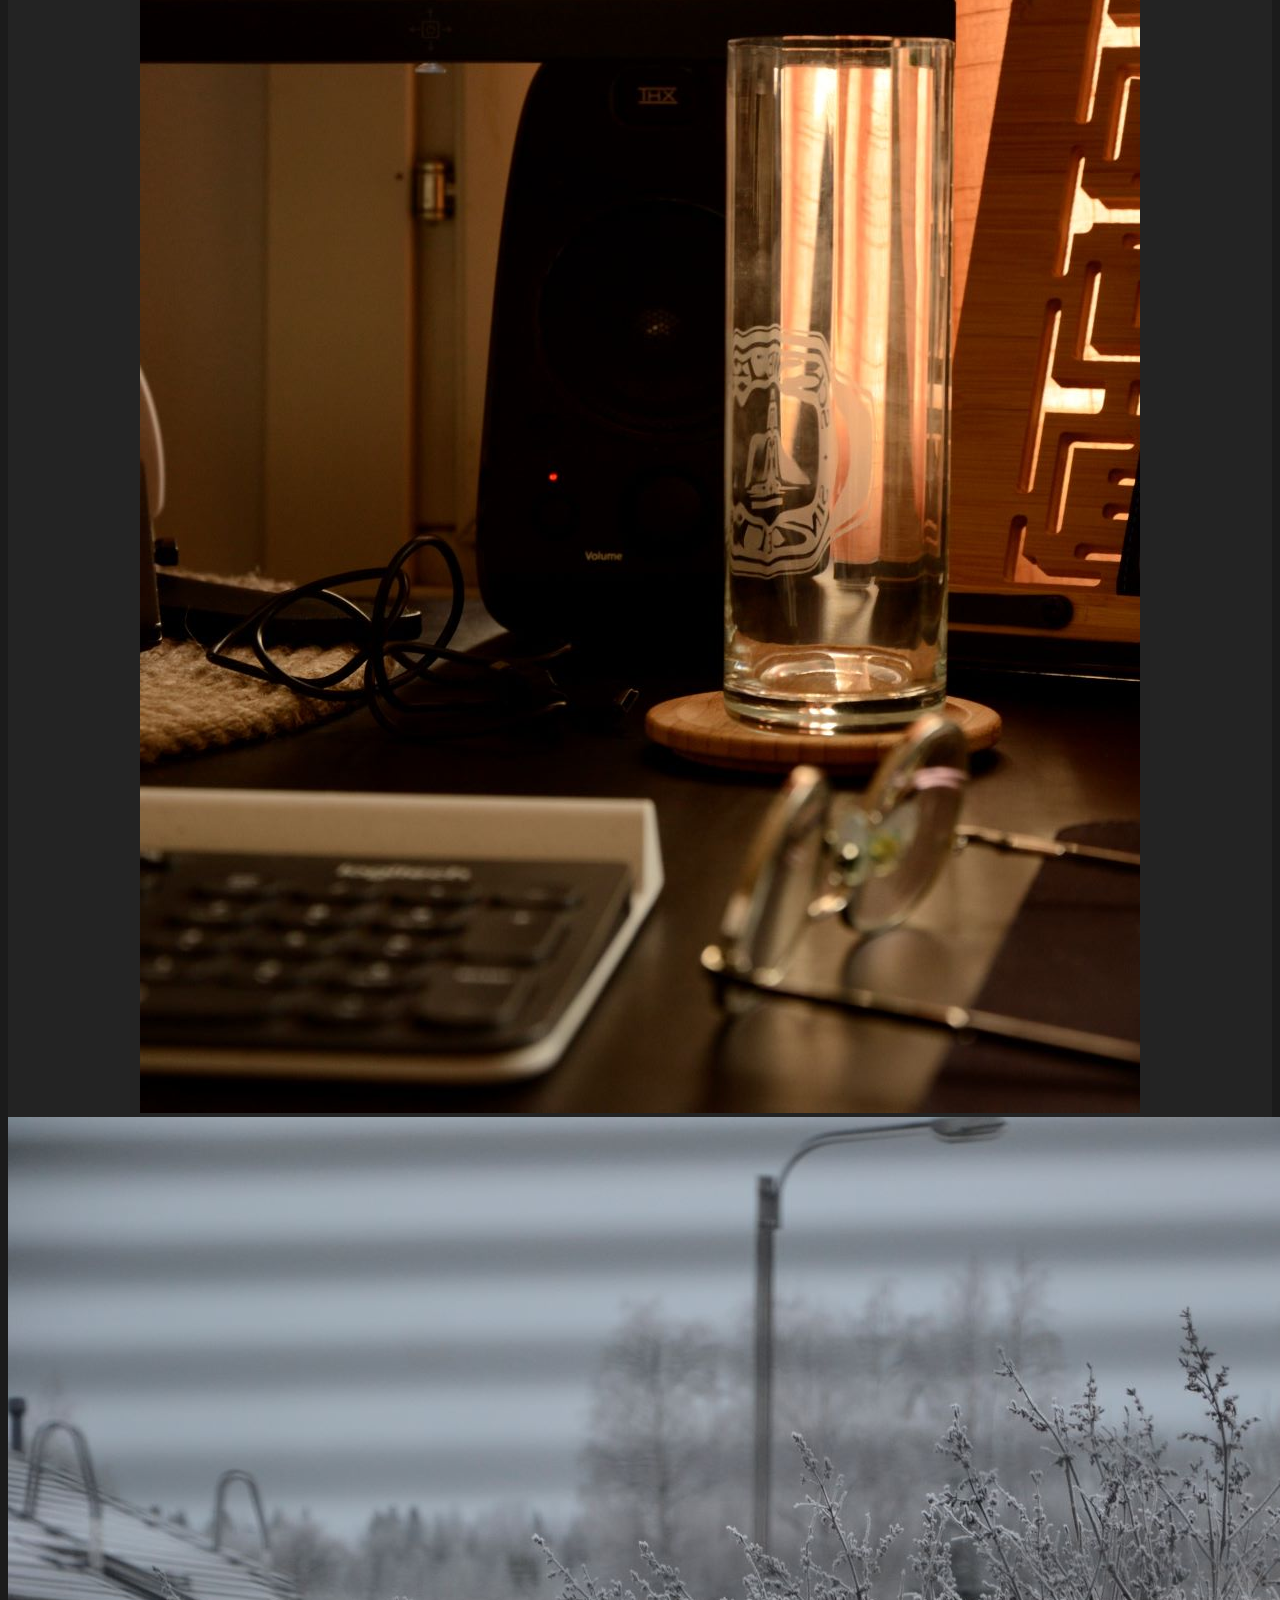
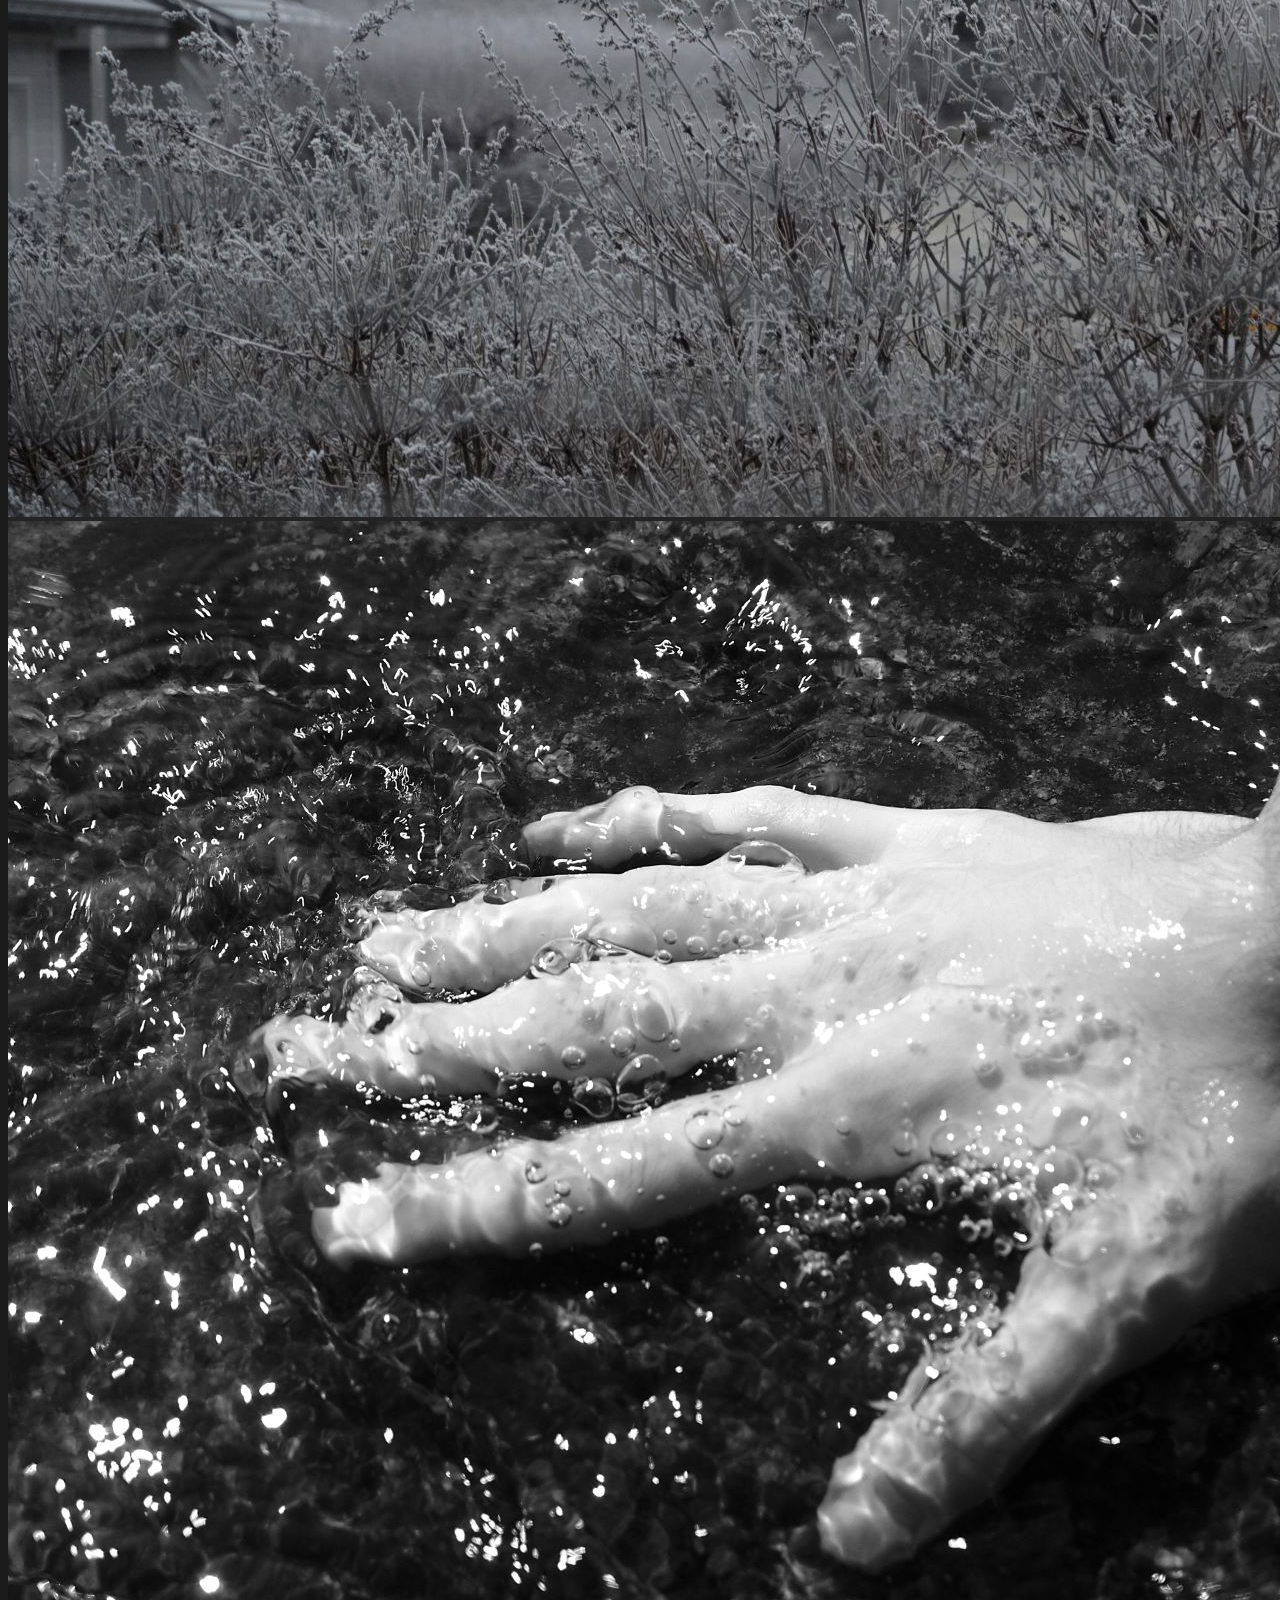
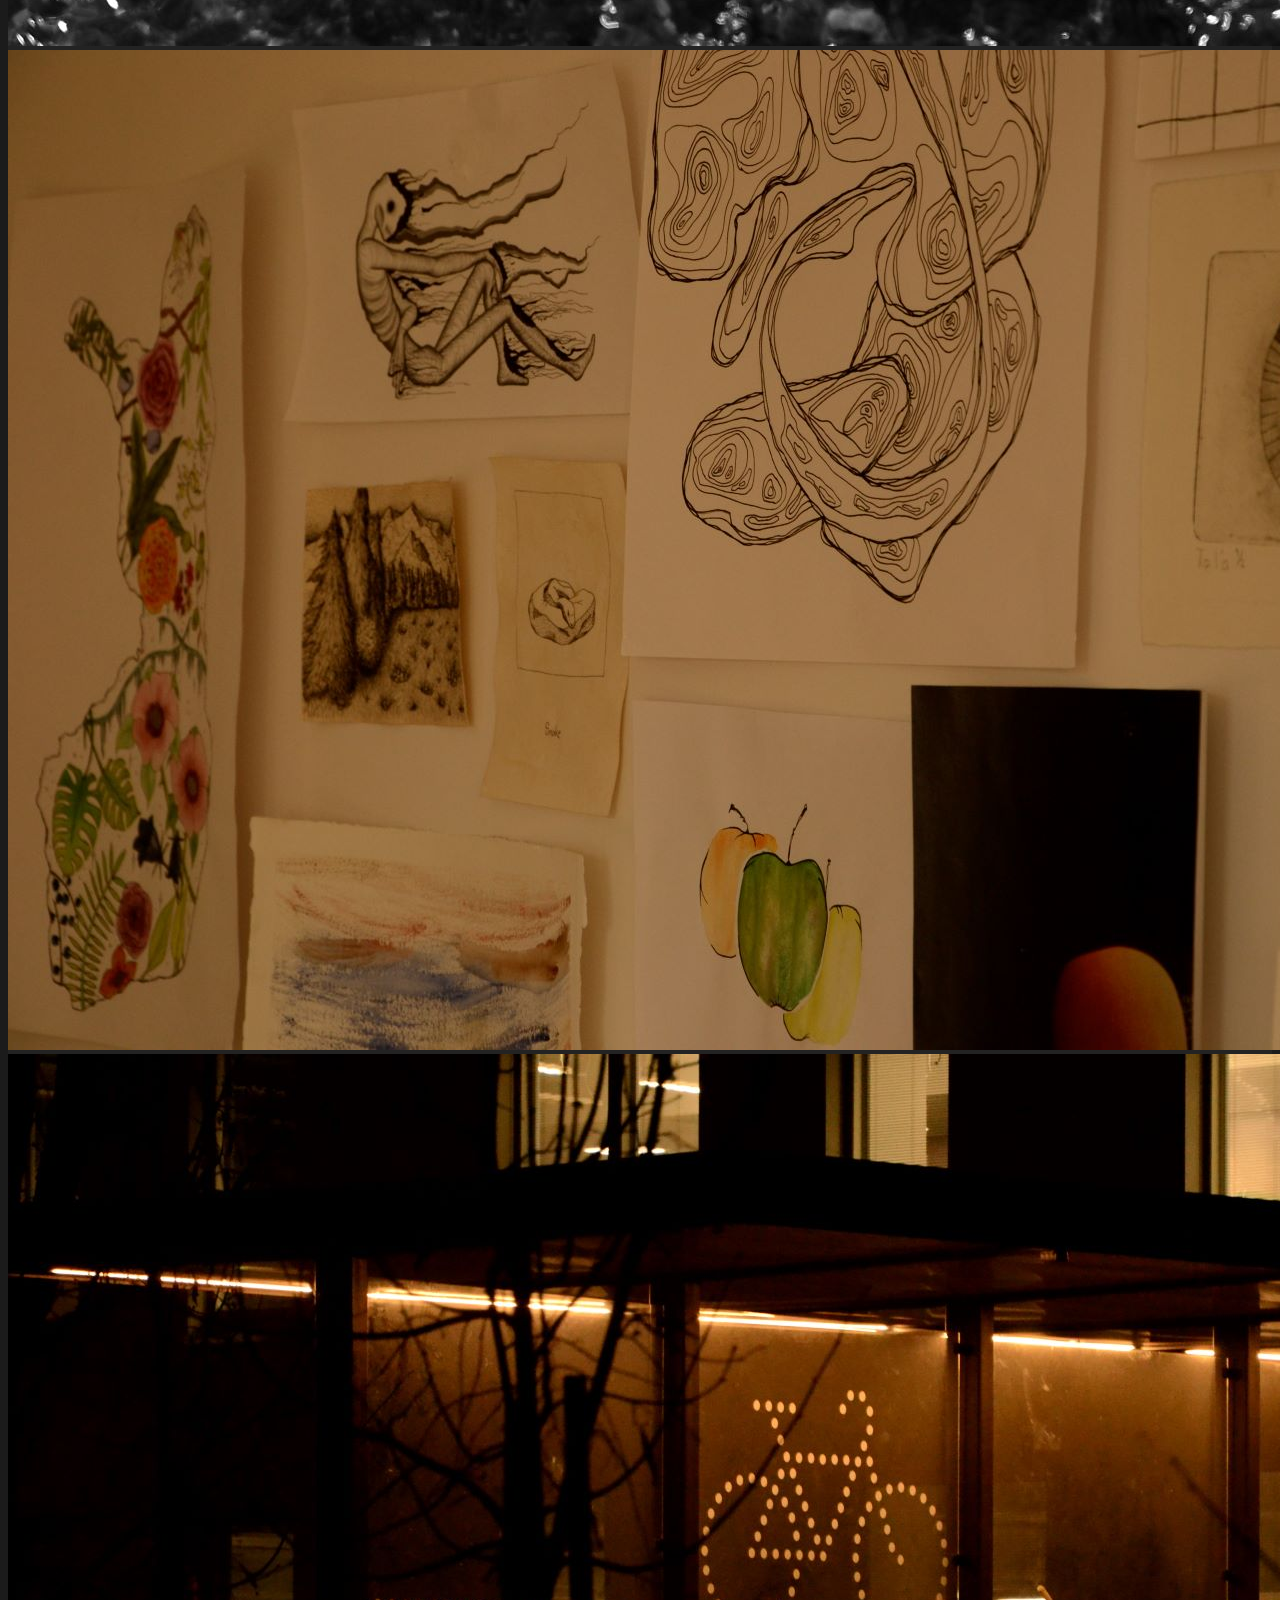
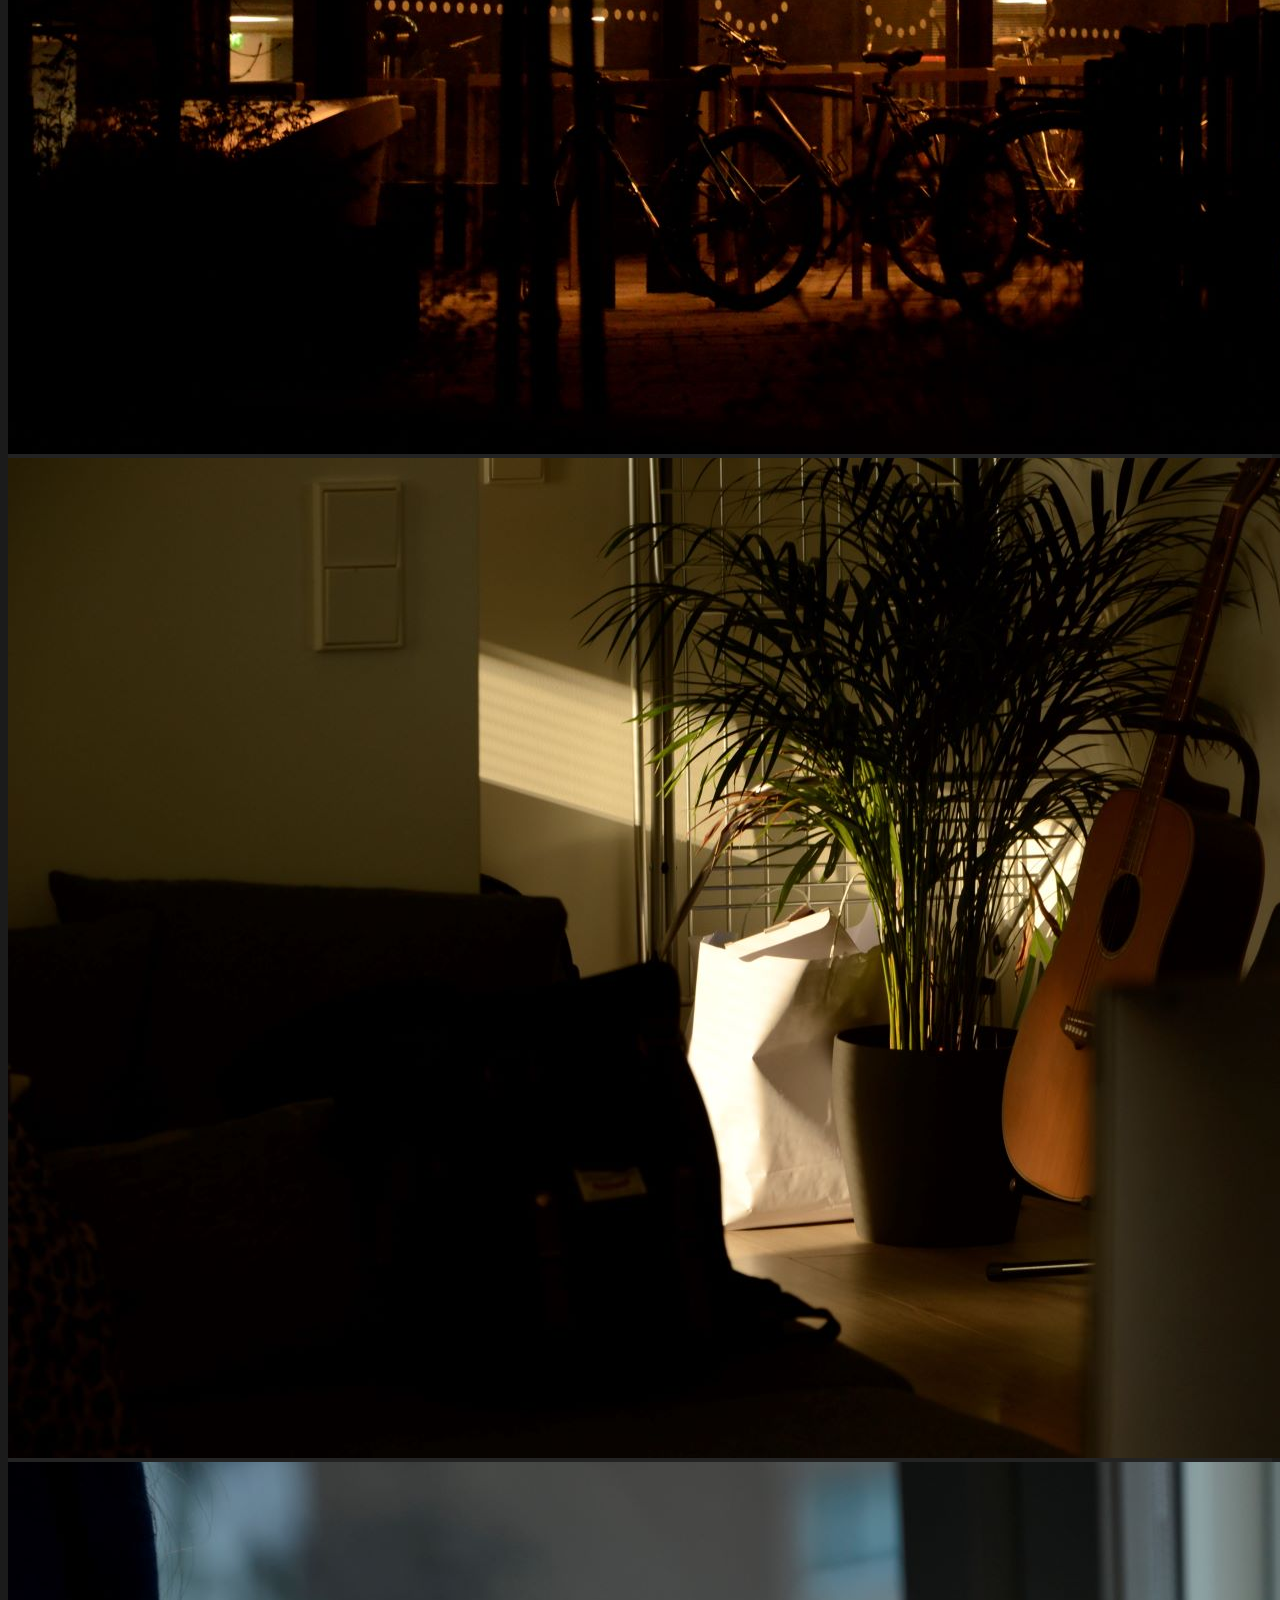
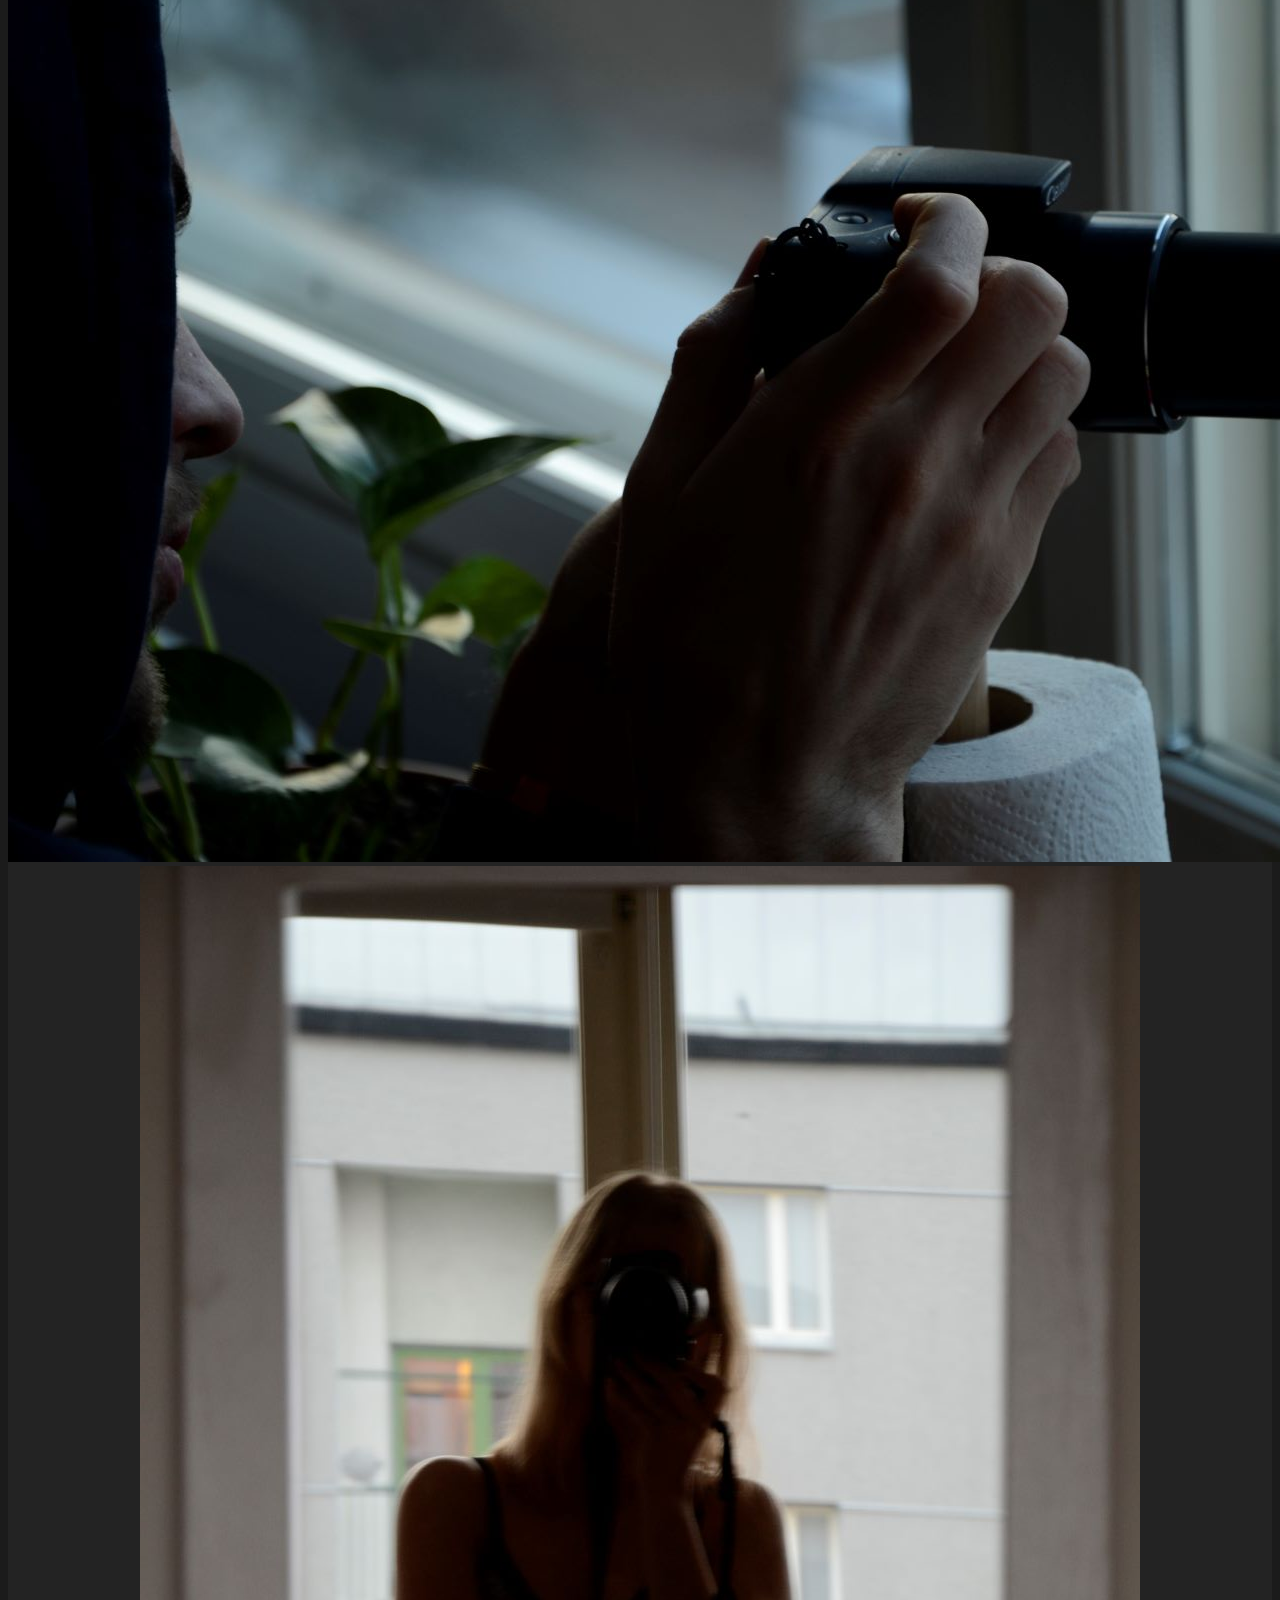
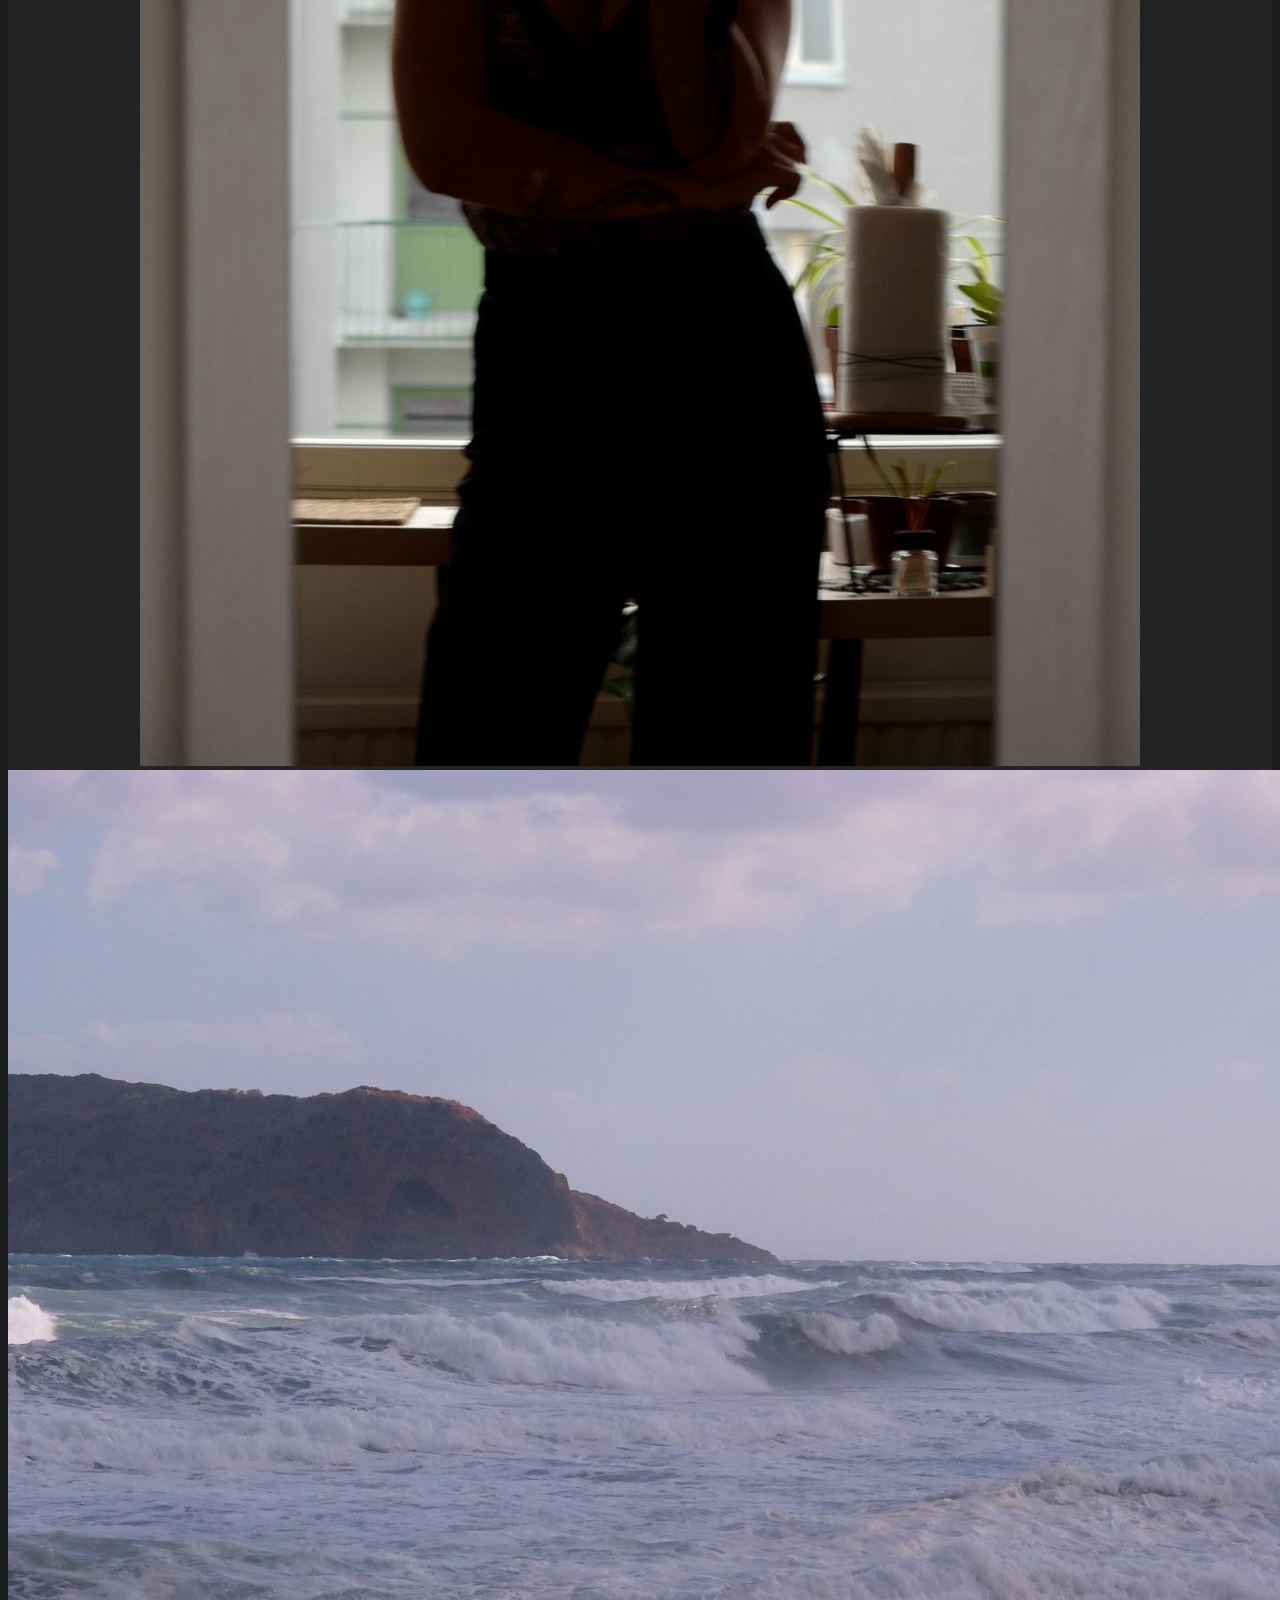
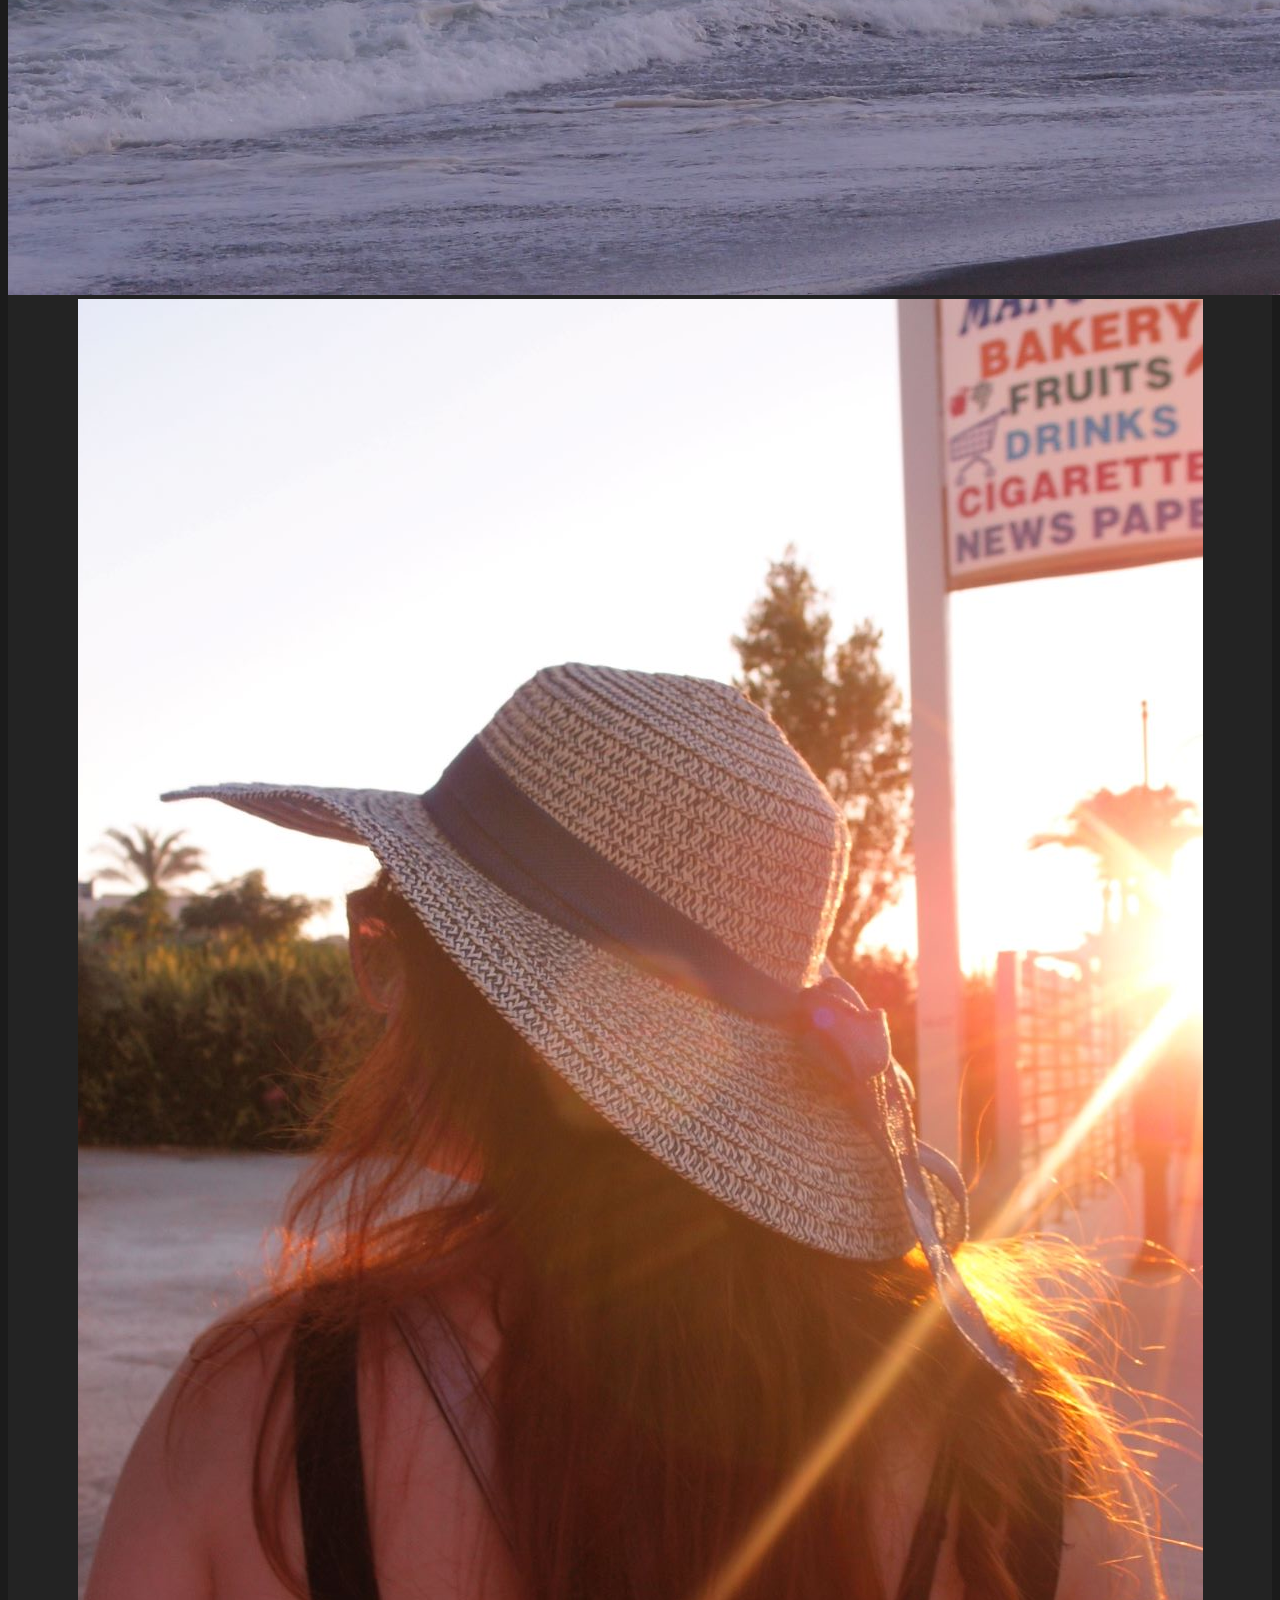
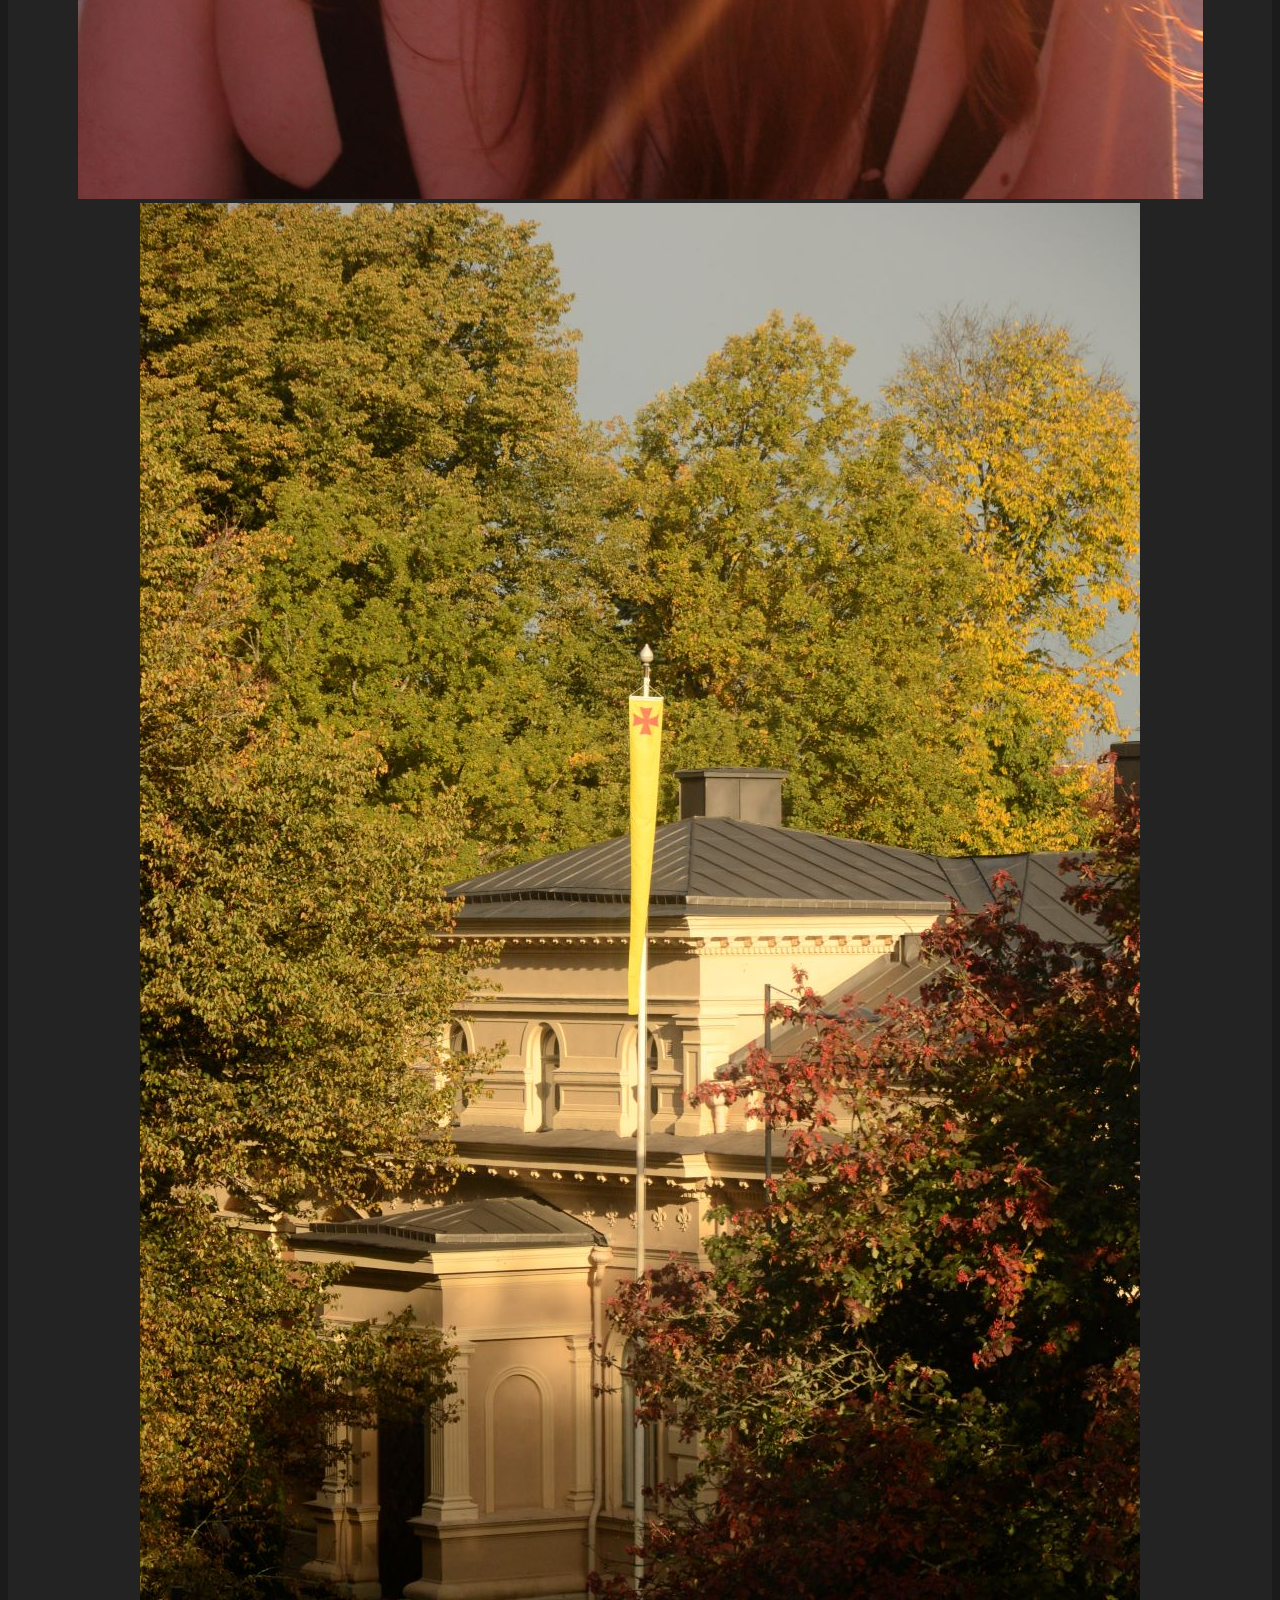
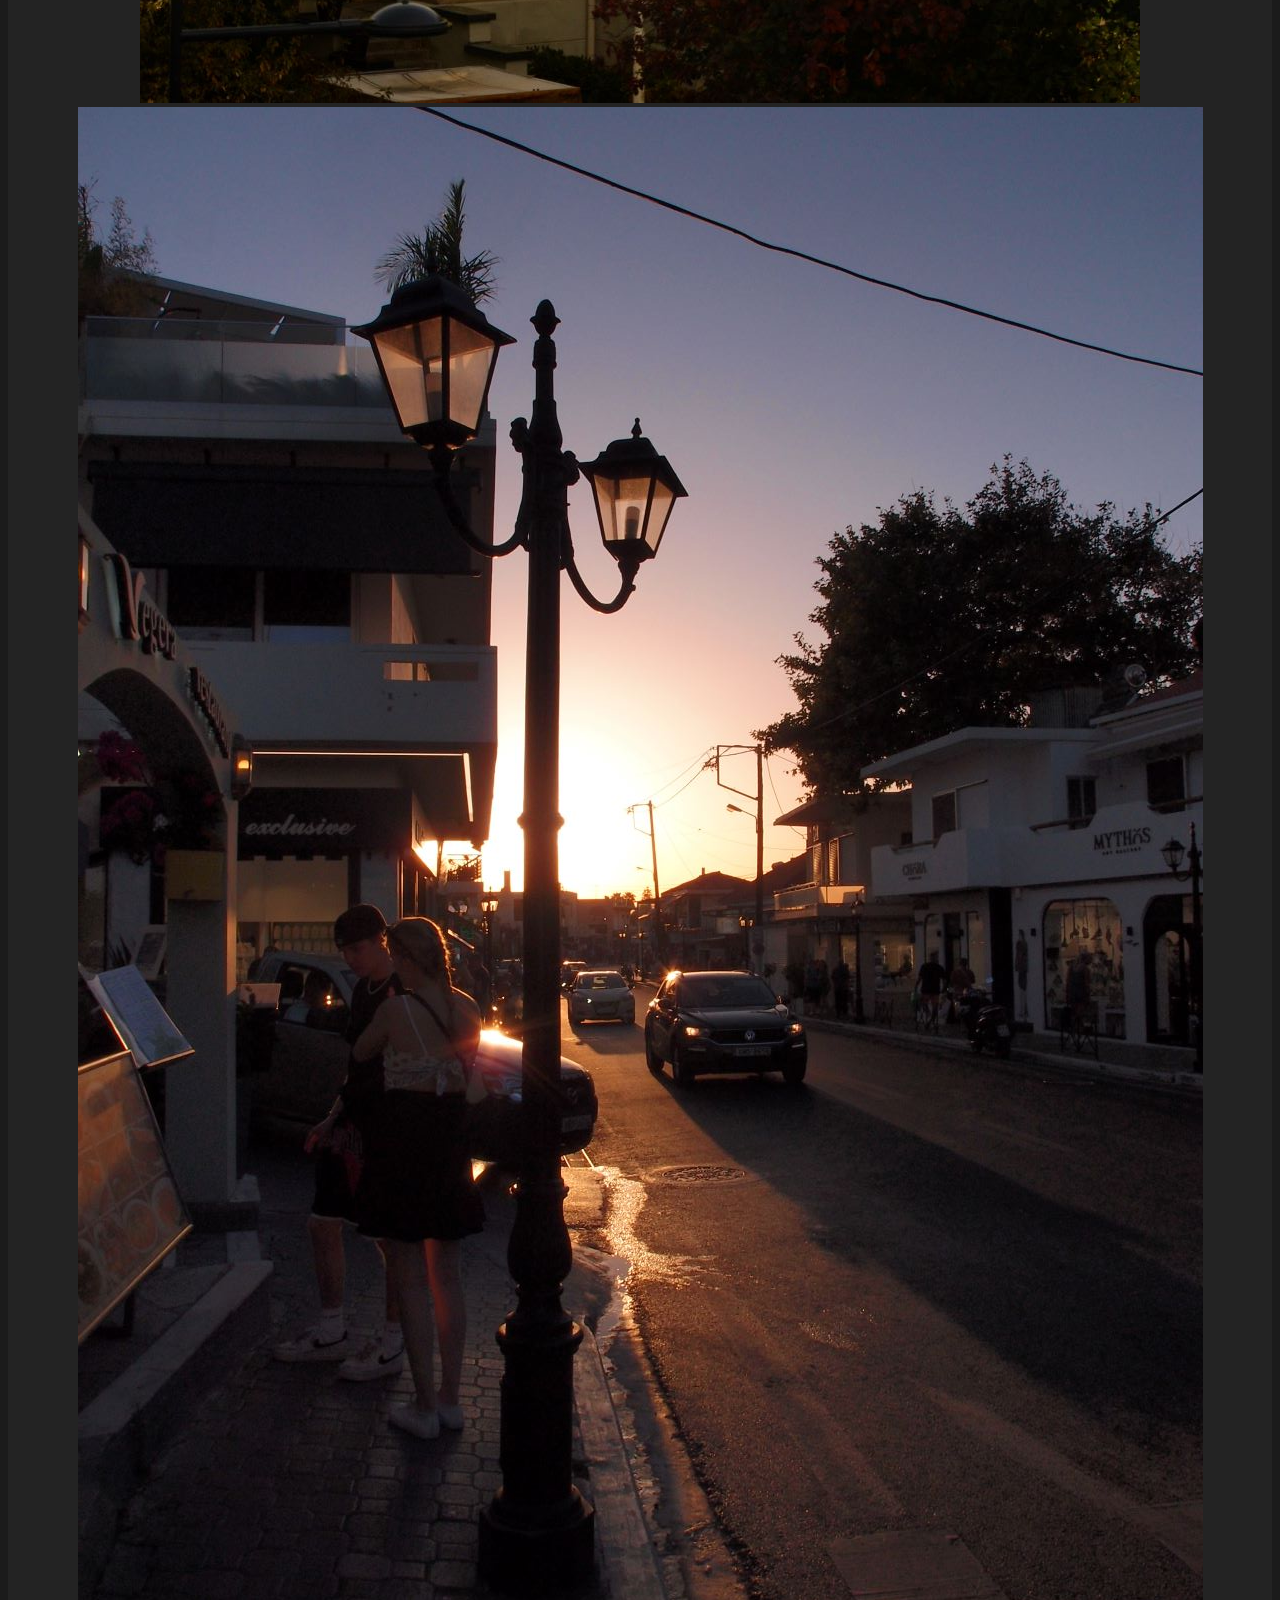
<file: categories.html>
<!DOCTYPE html>

<head>
    <title>H. Malm</title>
    <link rel="stylesheet" href="stylerForMyWebsite.css">
</head>
<meta charset="utf-8">
<meta name="viewport" content="width=device-width, initial-scale=1">


<body>
    <div class="navbar">
    <b><div class="header"> H. Malm</div></b>
        <div class="subnav">
            <a href="index.html"><div class="card"> Home </div></a>
            <a href="categories.html"><div class="card"> Categories </div></a>         
            <a href="index.html"><div class="card"> About Me </div></a>
            <a href="index.html"><div class="card"> CV </div></a>
        </div>

        <!--<div>
            <input type="checkbox" id="mode" class="checkbox" id="checkbox">
            <label for="mode" for="checkbox" class="label">
              <div class='ball'><script src="jscode.js"></script></div>
            </label>
            
        </div>-->
        </div>
    </div>
    <div class="left_col"> 
        <div class="category_nav">
            <a href="general.html"><div class="categorybox">General</div></a>
            <a href="macro.html"><div class="categorybox">Macro</div></a>
            <a href="animals.html"><div class="categorybox">Animals</div></a>
            <a href="scenery.html"><div class="categorybox">Scenery</div></a>
        </div>
    
        <div class="category_nav">
            
            <div class="tableOfImages"><!--general-->
                
                <img src="/lowresimages/DSC0166.jpg" >
                <img src="/lowresimages/DSC0005.jpg" />
                <img src="/lowresimages/DSC0246.jpg" />
                <img src="/lowresimages/P8059033.jpg" >
                <img src="/lowresimages/DSC0008.jpg" />
                <img src="/lowresimages/DSC0180.jpg" >
                <img src="/lowresimages/DSC0109.jpg" />
                <img src="/lowresimages/DSC0352.jpg" />
                <img src="/lowresimages/DSC0141.jpg" />
                <img src="/lowresimages/P9060724.jpg" >
                <img src="/lowresimages/P9030593.jpg" >
                <img src="/lowresimages/DSC0011.jpg" />
                <img src="/lowresimages/P9090904.jpg" >
                <img src="/lowresimages/P9060736.jpg" >
                <img src="/lowresimages/PA210078.jpg" >
                <img src="/lowresimages/P9060813.jpg" >
                <img src="/lowresimages/IMG_20220925_185414.jpg" >
                <img src="/lowresimages/P9020523.jpg" >
                <img src="/lowresimages/IMG_20220529_223024.jpg" >
                <img src="/lowresimages/IMG_20220204_211508.jpg" >
                <img src="/lowresimages/P9060751.jpg" />
                <img src="/lowresimages/P9060746.jpg" />
                <img src="/lowresimages/P9060792.jpg" />
                <img src="/lowresimages/P8059117.jpg" />
            </div>

            <div class="tableOfImages"><!--macro-->
                <img src="/lowresimages/IMG_20220415_171954.jpg" />
                <img src="/lowresimages/IMG_20220415_171821.jpg" />
            </div>

            <div class="tableOfImages"> <!--animals-->
                <img src="/lowresimages/DSC0120.jpg" />
                <img src="/lowresimages/DSC0093.jpg" >
                <img src="/lowresimages/DSC0262.jpg" />
                <img src="/lowresimages/DSC0020.jpg" />
                <img src="/lowresimages/DSC0100.jpg" />
                <img src="/lowresimages/DSC0106.jpg" />
                <img src="/lowresimages/DSC0233.jpg" />
                <img src="/lowresimages/IMG_2653.jpg">
                <img src="/lowresimages/DSC0019.jpg" />
                <img src="/lowresimages/IMG_20220415_165304__01.jpg" >
                <img src="/lowresimages/IMG_20211114_120934.jpg" >
                <img src="/lowresimages/IMG_20210922_161848.jpg" >
            </div>

            <div class="tableOfImages"><!--scenery-->
                <img src="/lowresimages/DSC0165.jpg" >
                <img src="/lowresimages/P9060829.jpg" >
                <img src="/lowresimages/DSC0187.jpg" />
                <img src="/lowresimages/P9090901.jpg" >
                <img src="/lowresimages/P9060762.jpg" />
                <img src="/lowresimages/P9090911.jpg" >
                <img src="/lowresimages/P9090881.jpg" >
                <img src="/lowresimages/P9090882.jpg" >
                <img src="/lowresimages/DSC0029.jpg" />
                <img src="/lowresimages/P9090904.jpg" >
                <img src="/lowresimages/IMG_0053.jpg" />
                <img src="/lowresimages/P9030609.jpg" />
                <img src="/lowresimages/P9040637.jpg" />
                <img src="/lowresimages/DSC0313.jpg" />
                <img src="/lowresimages/DSC0194.jpg" />
                <img src="/lowresimages/P9030551.jpg" />
                <img src="/lowresimages/P9050656.jpg" />
                <img src="/lowresimages/DSC0187.jpg" />
            </div>
        </div>
    </div>

    <button class="open-button" onclick="openForm()">Email Me</button>
    <div class="chat-popup" id="myForm">
        <form action="mailto:xah.malm@proton.me"
            method="POST"
            enctype="multipart/form-data"
            name="EmailForm"
            class="form-container">
            <p>Email me</p>
            <input placeholder="Your email address..." type="email" name="Contact-Email"> 
            <input placeholder="Type message..." name="Contact-Message" required>
            <button type="submit" class="btn" value="Send">Send</button>
            <button type="button" class="btn cancel" onclick="closeForm()">Close</button>
        </form>
    </div>

    <script>
        function openForm() { document.getElementById("myForm").style.display = "block"; }
        function closeForm() { document.getElementById("myForm").style.display = "none"; }
    </script>

</body>
</html>
</file>
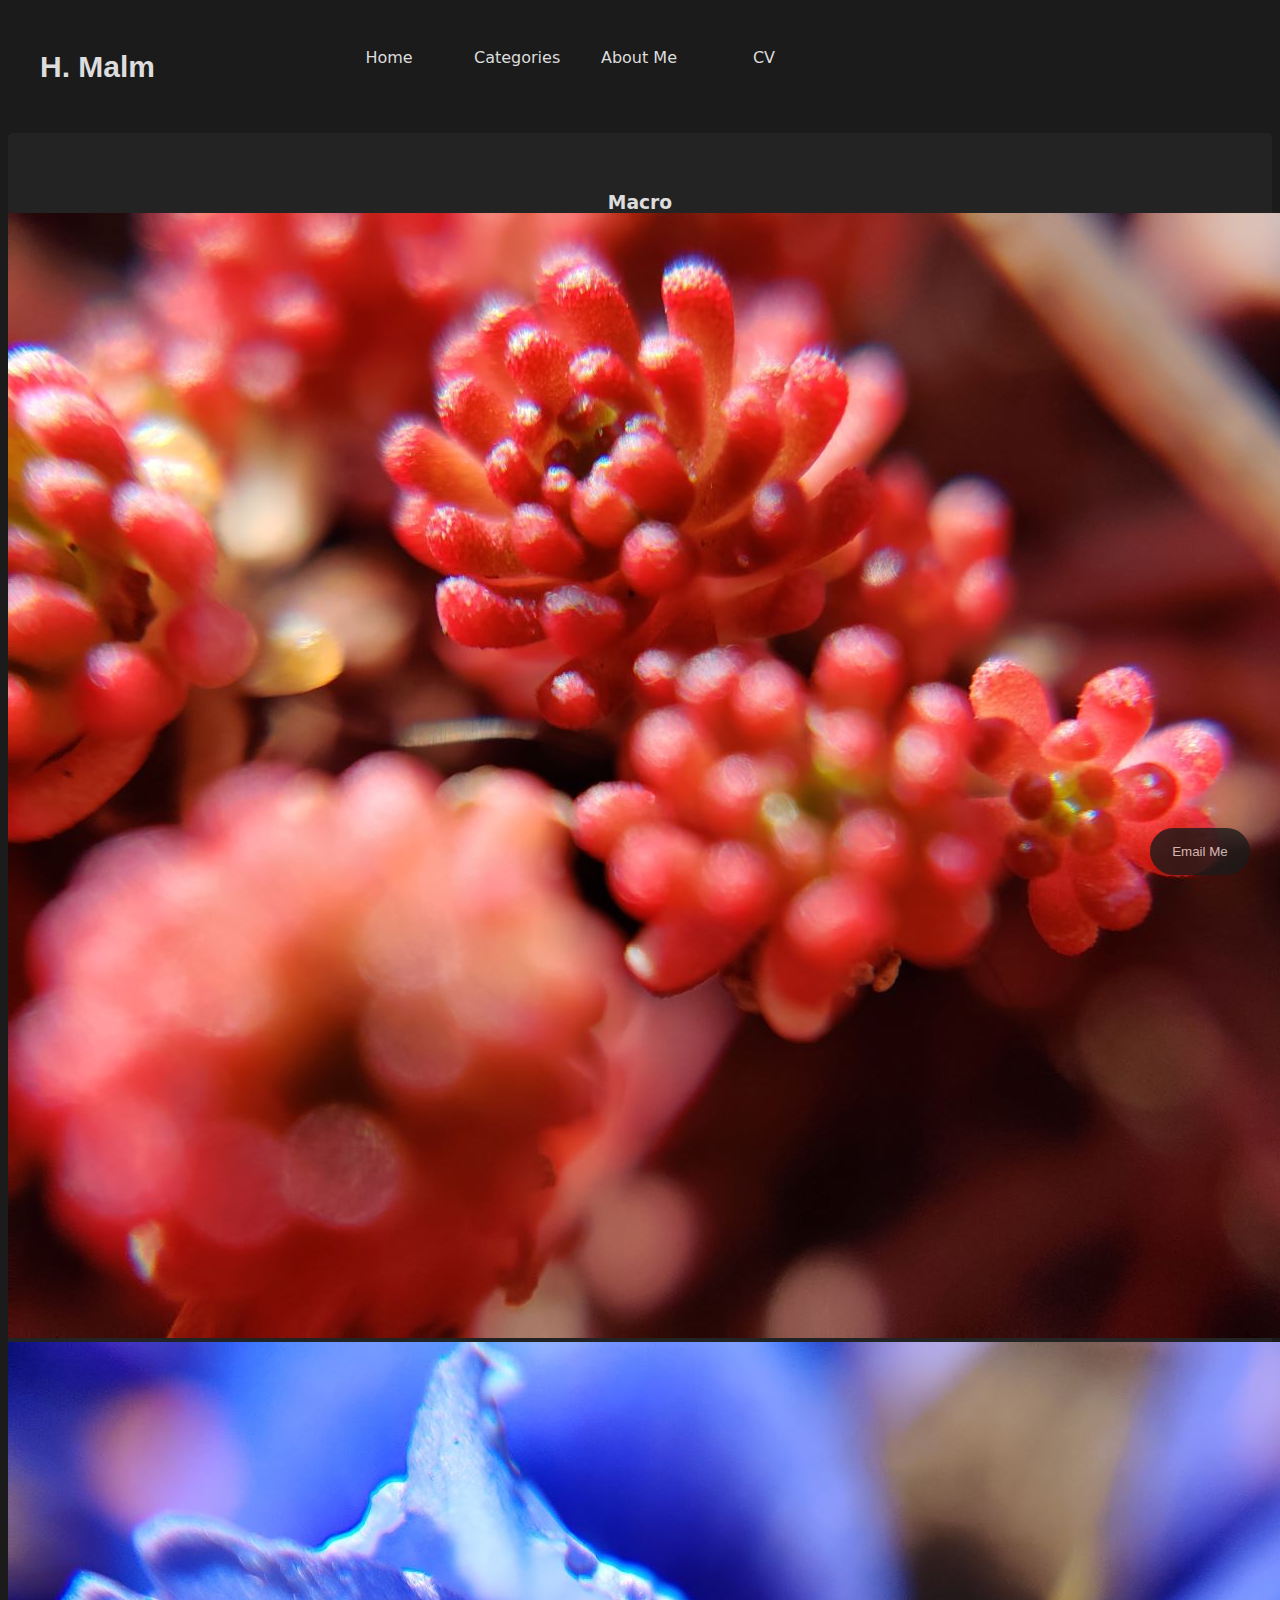
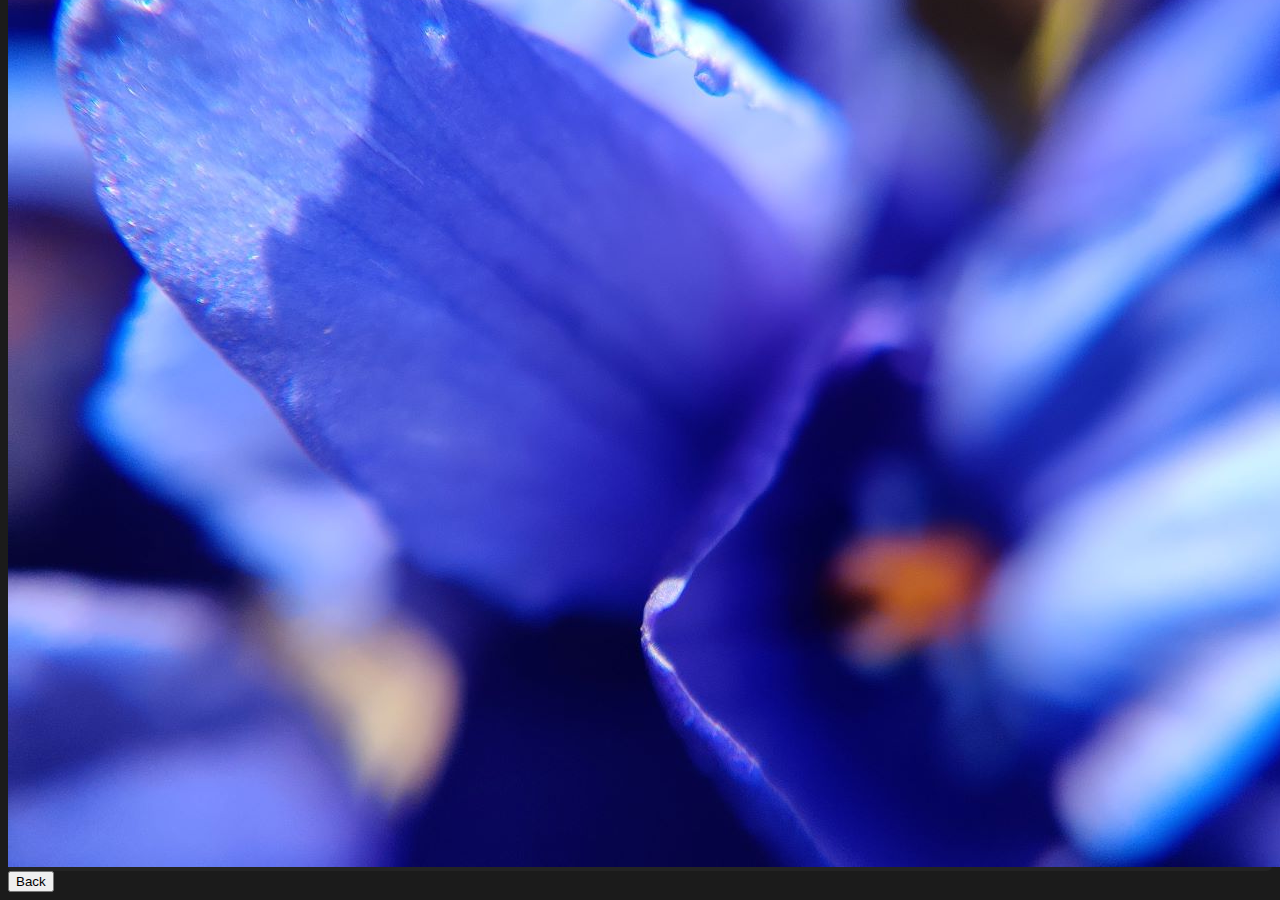
<file: macro.html>
<!DOCTYPE html>

<head>
    <title>H. Malm</title>
    <link rel="stylesheet" href="stylerForMyWebsite.css">
</head>
<meta charset="utf-8">
<meta name="viewport" content="width=device-width, initial-scale=1">


<body>
    <div class="navbar">
    <b><div class="header"> H. Malm</div></b>
        <div class="subnav">
            <a href="index.html"><div class="card"> Home </div></a>
            <a href="categories.html"><div class="card"> Categories </div></a>         
            <a href="index.html"><div class="card"> About Me </div></a>
            <a href="index.html"><div class="card"> CV </div></a>
        </div>

        <!--<div>
            <input type="checkbox" id="mode" class="checkbox" id="checkbox">
            <label for="mode" for="checkbox" class="label">
              <div class='ball'><script src="jscode.js"></script></div>
            </label>
            
        </div>-->
        </div>
    </div>
    <div class="left_col"> 
        <div class="category_nav">
            <h3>Macro</h3>
        </div>
            <div class="tableOfImages"><!--macro-->
                <img src="/lowresimages/IMG_20220415_171954.jpg" />
                <img src="/lowresimages/IMG_20220415_171821.jpg" />
            </div>
    </div>

    <button class="backbtn" type="button" onclick="javascript:history.back()">Back</button>
    
    
    <button class="open-button" onclick="openForm()">Email Me</button>
    <div class="chat-popup" id="myForm">
        <form action="mailto:xah.malm@proton.me"
            method="POST"
            enctype="multipart/form-data"
            name="EmailForm"
            class="form-container">
            <p>Email me</p>
            <input placeholder="Your email address..." type="email" name="Contact-Email"> 
            <input placeholder="Type message..." name="Contact-Message" required>
            <button type="submit" class="btn" value="Send">Send</button>
            <button type="button" class="btn cancel" onclick="closeForm()">Close</button>
        </form>
    </div>
    

    <script>
        function openForm() { document.getElementById("myForm").style.display = "block"; }
        function closeForm() { document.getElementById("myForm").style.display = "none"; }
    </script>

</body>
</html>
</file>
<file: stylerForMyWebsite.css>
*{
    box-sizing: border-box;
}

:root {
    --a: rgb(35, 35, 35);
    --b: rgb(36, 36, 36);
    --c: rgb(221, 221, 221);
    --e: rgb(27, 27, 27);
    --hover: rgb(19, 19, 19);
    --pillBG: rgb(17, 17, 17);
    --pillShadowD: rgb(14, 14, 14);
    --pillShadowTop: rgb(24, 24, 24);
}


body.dark {
    --a: rgb(255, 255, 255);
    --b: rgb(243, 243, 243);
    --c: rgb(56, 56, 56);
    --e: rgb(233, 233, 233);
    --hover: rgb(245, 245, 245);
    --pillBG: rgb(247, 247, 247);
    --pillShadowD: rgb(231, 231, 231);
    --pillShadowTop: rgb(214, 214, 214);
}

.checkbox {
    opacity: 0;
}

.label {
    box-shadow: 0 5px 5px var(--pillShadowD), 0 0 0 5px var(--pillShadowTop);
    width: 47px;
    height: 25px;
    background-color:var(--a);
    border-radius:50px;
    position: fixed;
    top: 40px;
    right: 40px;
    transform: scale(1);
}

.ball {
    width: 20px;
    height: 20px;
    background-color: var(--c);
	position: absolute;
    top: 2px;
    left: 2px;
    border-radius: 50px;
    transition: transform 0.2s linear;
    background: radial-gradient(circle at 60% 40%, white 1px, rgb(160, 151, 151) 3%, rgb(60, 66, 146) 60%, rgb(19, 26, 27) 100%);  
}

.checkbox:checked + .label .ball{
    transform: translateX(24px);
}

a {
    text-decoration: none;
}

body {
    background-color: var(--e);
    font-family:system-ui, -apple-system, BlinkMacSystemFont, 'Segoe UI', Roboto, Oxygen, Ubuntu, Cantarell, 'Open Sans', 'Helvetica Neue', sans-serif;
}

h2 {
    color: var(--c);
    text-shadow: 3px 2px #191919;
    padding: 10px;
    font-size: 30px;    
}

h3 {
    color: var(--c);
    padding-top: 40px;
    margin-bottom: 0px;
}

.navbar {
    height: 120px;
    display: grid; 
    grid-template-columns: 1fr 2fr 1fr;
}

.subnav {
    z-index: 2; 
    display: grid; 
    grid-template-columns:0.1fr 0.1fr 0.1fr 0.1fr;
}

.header {
    color: var(--c);
    font-size: 30px;
    font-family:'Lucida Sans', 'Lucida Sans Regular', 'Lucida Grande', 'Lucida Sans Unicode', Geneva, Verdana, sans-serif;
    margin-left: 20px;
    margin-top: 30px;
    text-align: left;
    text-size-adjust:auto;
    position: fixed;
    z-index: 10;
    background-color: var(--e);
    padding: 12px;
    border-radius: 30px;
}

.card {
    position: relative;
    color:var(--c);
    margin-top:25px;
    margin-left: 5px;
    padding: 15px;   
    width: 120px;
    padding-left: 20px; 
    padding-right: 20px;
    size-adjust: auto;
    text-align: center;
    border-radius: 30px;
}

.card:hover::before {
    transform: scaleX(1);
    transform-origin: top;
    box-shadow: 0 5px 5px var(--pillShadowD), 0 0 0 5px var(--pillShadowTop);
}

.card::before {
    transform: scaleX(0);
    transform-origin: bottom;
    content: " ";
    display: block;
    position: absolute;
    top: 0; right: 0; bottom: 0; left: 0;
    inset: 0 0 0 0;
    background: var(--pillBG);
    z-index: -1;
    transition: transform .2s ease;
    border-radius: 30px;
}

.left_col {   
    background-color: var(--a);
    width: 100%;    
    margin-top: 5px;
    display: inline-block;
    text-align: center;
    border-radius: 5px;
    z-index: 1;
}

.left_col p {
    color: var(--c);
    margin-right: 100px;
    margin-left: 100px;
    margin-top: 40px;
    font-size:medium;
}

.grid_categories {  padding: 20px;  display: grid; grid-template-columns: 0.05fr 0.05fr;}

.category{
    position: relative;
    display: inline-block;
    font-size: medium;
    padding: 15px;   
    padding-left: 20px; 
    padding-right: 20px;
    margin-top: 20px;
    margin-bottom: 10px;
    color: var(--c);
    border-radius: 30px;
    z-index: 1;
}

.category:hover::before {
    transform: scaleX(1);
    transform-origin: bottom;
    box-shadow: 0 5px 5px var(--pillShadowD), 0 0 0 5px var(--pillShadowTop);
}

.category::before {
    background-color: var(--pillBG);
    content: " ";
    display: block;
    position: absolute;
    top: 0; right: 0; bottom: 0; left: 0;
    inset: 0 0 0 0;
    z-index: -1;
    transition: transform .2s ease;
    border-radius: 30px;
    transform: scaleX(0);
    transform-origin: bottom;
    box-shadow: 0 5px 5px var(--pillShadowD), 0 0 0 5px var(--pillShadowTop);
}

.row:after {
  content: "";
  display: table;
  clear: both;
}

.row {
    columns: 4;
}

.row img {
    width:100%;
    border-radius: 5px;
    margin-top: 12px;
}

.open-button {
    background-color: var(--e);
    border-radius: 60px;
    color: var(--c);
    padding: 16px 20px;
    border: none;
    cursor: pointer;
    opacity: 0.8;
    position: fixed;
    bottom: 25px;
    right: 30px;
    width: 100px;
}

.chat-popup {
    display: none;
    position: fixed;
    bottom: 0;
    right: 15px;
    z-index: 9;
}

.chat-popup p {
    color: var(--c);
    font-size: large;
    font-weight: bolder;
}

.form-container {
    border-radius: 10px;
    max-width: 300px;
    padding: 10px;
    background-color: var(--a);
    color: white;
}


.form-container input {
    width: 100%;
    padding: 10px;
    margin: 5px 0 22px 0;
    border: none;
    background: #f3f3f3;
    color: black;
    resize: both;
    min-height: 10px;
    border-radius: 5px;
}

.form-container .btn {
    border-radius: 30px;
    background-color: #7e7e7e;
    color: white;
    padding: 16px 20px;
    border: none;
    cursor: pointer;
    width: 100%;
    margin-bottom:10px;
    opacity: 0.8;
}

.form-container .cancel {
    background-color: rgb(214, 64, 64);
}

.form-container .btn:hover, .open-button:hover {
    opacity: 1;
}

@media screen and (min-width: 2000px) {
    .row {
        columns: 9;
    }
}

@media screen and (max-width: 900px) {
    .card {
        font-size: small;
        width: 75px;
        height: 20px;
        position: absolute;
        padding: 0;
        margin-left: 15px;
        margin-right: 15px;
        text-decoration: underline;
    }
    
    .header {
        top: 5px;
        font-size: larger;
        margin: 10px;
    }

    .subnav {
        margin-top: 10px;
        grid-template-columns: 1fr 1fr 1fr 1fr;
    }
    .left_col {
        padding: 10px;
    }

    .navbar {
        grid-template-columns: 1fr;
        width: 100%;
    }

    .left_col p  {
        margin: 0;
        font-size: small;
    }

    .category {
        font-size: small;
        margin: 0;
        padding: 0;
    }

    .grid_categories {
        grid-template-columns: 1fr 1fr;
    }

    .row {
        columns: 1;
    }

    .label {
        margin-top: 10px;
        position: fixed;
        top: 5px;
        right: 13px;
        height: 21px;
        width: 46px;
    }

    .ball {
        height: 17px;
        width: 17px;
    }

}
</file>
